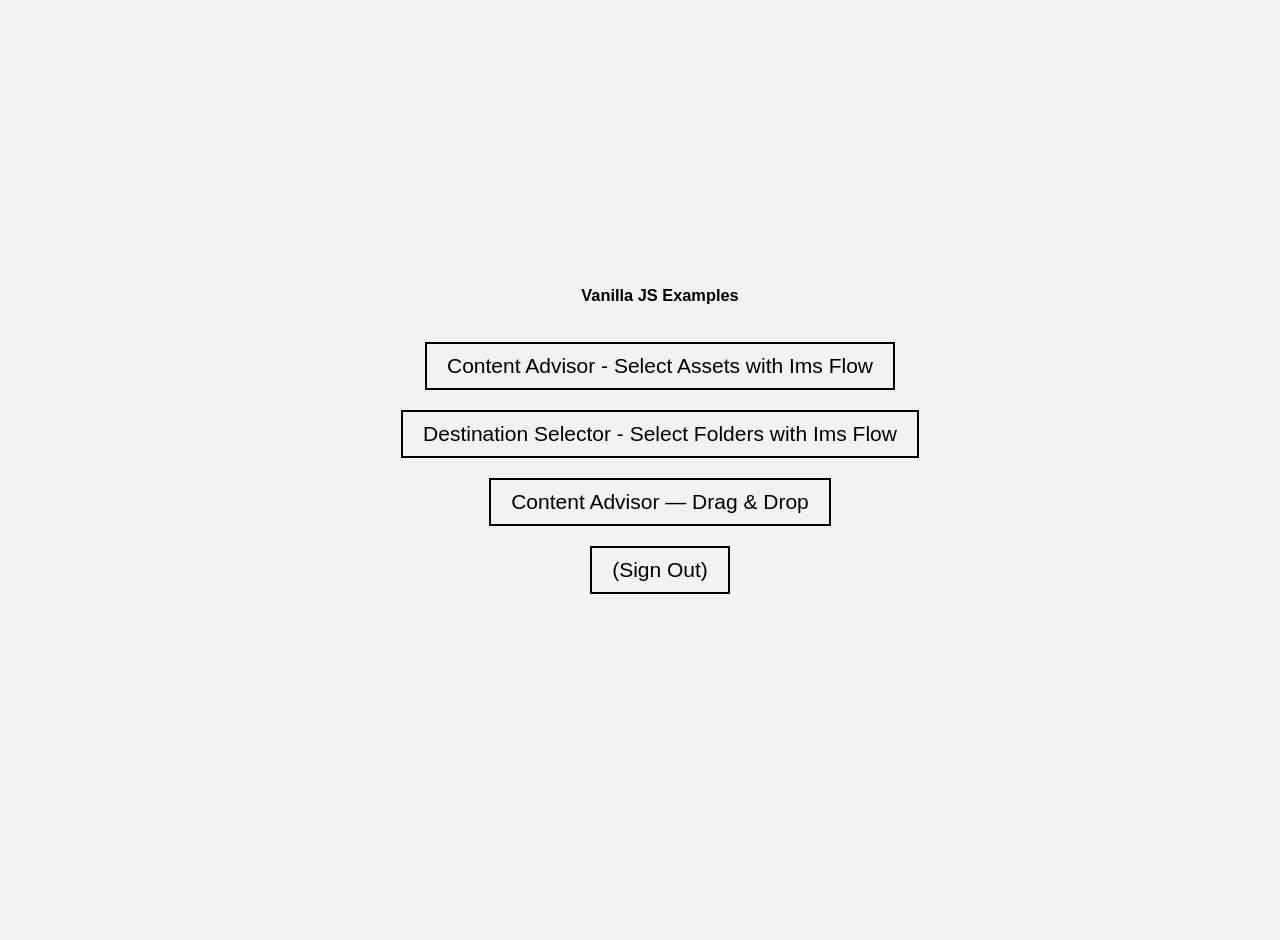
<file: index.html>
<!DOCTYPE html>
<html>

<head>
    <meta http-equiv="X-UA-Compatible" content="IE=edge">
    <meta charset="utf-8">
    <title>Content Advisor</title>
    <link rel="stylesheet" href="index.css">
    <script
        src="https://experience.adobe.com/solutions/CQ-assets-selectors/static-assets/resources/assets-selectors.js"></script>

    <script>
        let imsInstance = null;

        // Must match the origin registered with the IMS client (IMSS allowlist).
        // The allow-list entry is an anchored regex matched against the full Referer
        // (which includes the path), so it must permit anything after the origin.
        // See: https://asset-selector-demo.vercel.app  (regex: https://asset-selector-demo\.vercel\.app(/.*)?)
        const APP_ORIGIN = "https://asset-selector-demo.vercel.app";

        // In order to obtain an imsClientId you will need to raise a support ticket with Adobe.
        // Client Id's created via Adobe Developer Console will not work for Content Advisor.
        const imsProps = {
            imsClientId: "aemcs-techaspectamericasbx-assetselector",
            imsScope: "AdobeID,openid,additional_info.projectedProductContext,read_organizations",
            redirectUrl: window.location.href,
            modalMode: true,
            adobeImsOptions: {
                modalSettings: {
                    allowOrigin: window.location.href,
                },
                useLocalStorage: true,
            },
            // Optional parameters:
            // modalMode: false, // set to false to open in a full page reload flow
            // onImsServiceInitialized: (service) => {
            //     console.log("onImsServiceInitialized", service);
            // },
            // onAccessTokenReceived: (token) => {
            //     console.log("onAccessTokenReceived", token);
            // },
            // onAccessTokenExpired: () => {
            //     console.log("onAccessTokenError");
            //     // re-trigger sign-in flow
            // },
            // onErrorReceived: (type, msg) => {
            //     console.log("onErrorReceived", type, msg);
            // },
        };

        // Must be called on page load before rendering ContentAdvisor.
        // If your redirectUrl differs from the imsClientId registration, also call this on the redirect page.
        function registerImsAuthService() {
            const registeredTokenService = PureJSSelectors.registerContentAdvisorAuthService(imsProps);
            // registeredTokenService exposes: getAccessToken(), signIn(), signOut(), refreshToken()
            imsInstance = registeredTokenService;
        };

        // Must be register token service before the selectors are rendered.
        registerImsAuthService();

        function onClose() {
            document.getElementById('content-advisor-dialog').close();
        }

        function destinationSelectorOnClose() {
            document.getElementById('destination-selector-dialog').close();
        }

        function handleSelection(selection) {
            console.log('Selected asset:', selection);
            onClose();
        }

        function handleOnConfirm(selection) {
            console.log('Selected path:', selection);
            destinationSelectorOnClose();
        }

        async function renderContentAdvisorWithImsFlow() {
            const container = document.getElementById('content-advisor');
            PureJSSelectors.renderContentAdvisorWithAuthFlow(container, {
                onClose: onClose,
                handleSelection: handleSelection,
                imsOrg: "856F5BDE58C158A50A495D50@AdobeOrg",
                aemTierType: ['delivery', 'author'],
                colorScheme: window.matchMedia('(prefers-color-scheme: dark)').matches ? 'dark' : 'light',
            }, () => {
                document.getElementById('content-advisor-dialog').showModal();
            });
        }

        async function renderDestinationSelectorWithImsFlow() {
            const container = document.getElementById('destination-selector');
            PureJSSelectors.renderDestinationSelectorWithAuthFlow(container, {
                onClose: destinationSelectorOnClose,
                onConfirm: handleOnConfirm,
                colorScheme: window.matchMedia('(prefers-color-scheme: dark)').matches ? 'dark' : 'light',
            }, () => {
                document.getElementById('destination-selector-dialog').showModal();
            });
        }

        async function logoutImsFlow() {
            await imsInstance.signOut();
        }

    </script>
</head>

<body class="content-advisors">
    <div>
        <h3>Vanilla JS Examples</h3>
    </div>
    <div>
        <button onclick="renderContentAdvisorWithImsFlow()">Content Advisor - Select Assets with Ims Flow</button>
    </div>
    <div>
        <button onclick="renderDestinationSelectorWithImsFlow()">Destination Selector - Select Folders with Ims
            Flow</button>
    </div>
    <div>
        <button onclick="location.href='dnd.html'">Content Advisor — Drag &amp; Drop</button>
    </div>
    <div>
        <button onclick="logoutImsFlow()">(Sign Out)</button>
    </div>
    <div>
        <dialog id="content-advisor-dialog">
            <div id="content-advisor" style="height: 100%; width: 100%;"></div>
        </dialog>
    </div>
    <div>
        <dialog id="destination-selector-dialog">
            <div id="destination-selector" style="height: 100%; width: 100%;"></div>
        </dialog>
    </div>
</body>

</html>
</file>
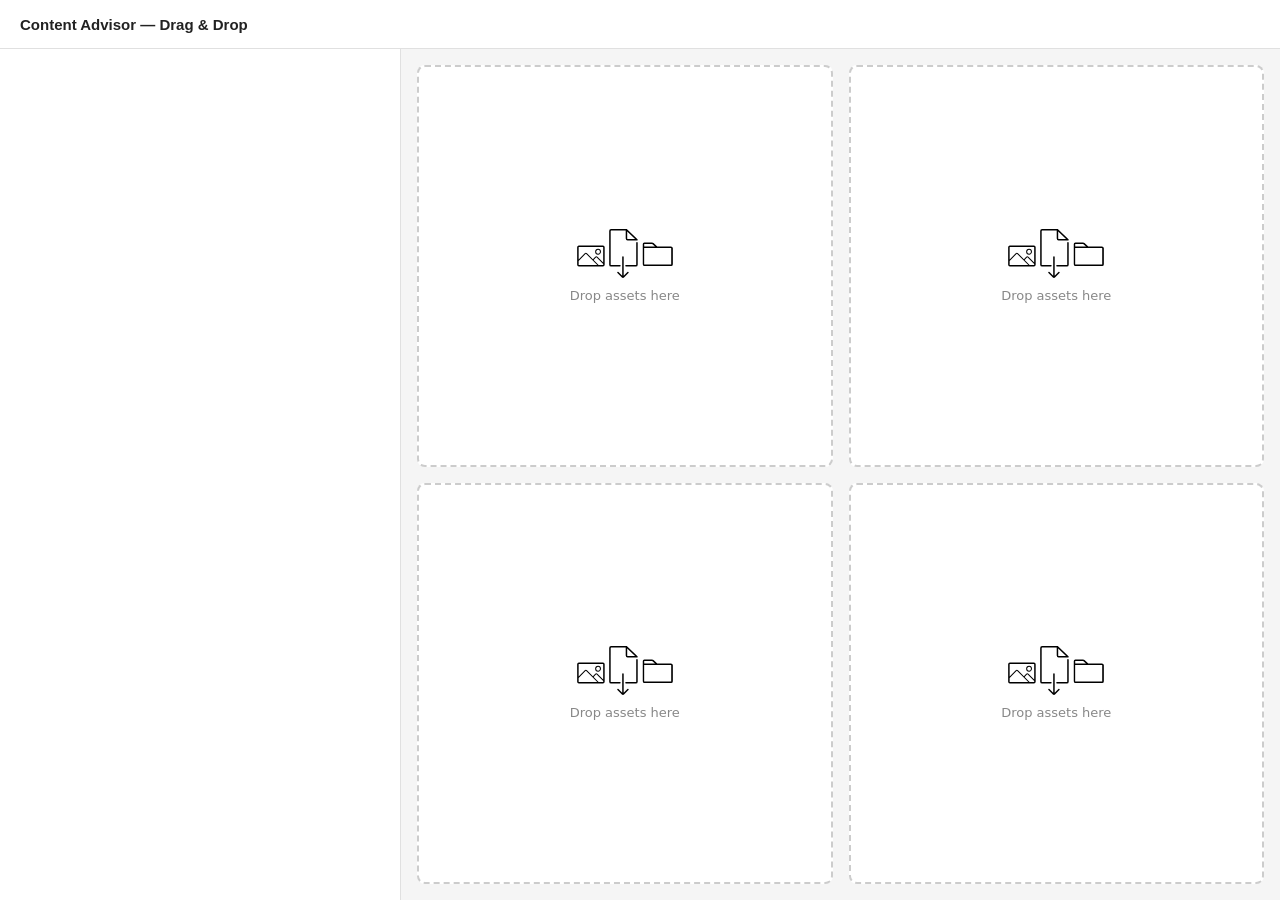
<file: dnd.html>
<!--
Copyright 2023 Adobe. All rights reserved.
This file is licensed to you under the Apache License, Version 2.0 (the "License");
you may not use this file except in compliance with the License. You may obtain a copy
of the License at http://www.apache.org/licenses/LICENSE-2.0

Unless required by applicable law or agreed to in writing, software distributed under
the License is distributed on an "AS IS" BASIS, WITHOUT WARRANTIES OR REPRESENTATIONS
OF ANY KIND, either express or implied. See the License for the specific language
governing permissions and limitations under the License.
-->

<!DOCTYPE html>
<html lang="en">
<head>
  <meta charset="utf-8">
  <meta name="viewport" content="width=device-width, initial-scale=1.0">
  <title>Content Advisor — Drag and Drop</title>
  <link rel="stylesheet" href="index.css">
  <script src="https://experience.adobe.com/solutions/CQ-assets-selectors/static-assets/resources/assets-selectors.js"></script>
  <script>
    // Must match the origin registered with the IMS client (IMSS allowlist).
    // The allow-list entry is an anchored regex matched against the full Referer
    // (which includes the path), so it must permit anything after the origin.
    // See: https://asset-selector-demo.vercel.app  (regex: https://asset-selector-demo\.vercel\.app(/.*)?)
    const APP_ORIGIN = "https://asset-selector-demo.vercel.app";

    // In order to obtain an imsClientId you will need to raise a support ticket with Adobe.
    // Client Id's created via Adobe Developer Console will not work for Content Advisor.
    const imsInstance = PureJSSelectors.registerContentAdvisorAuthService({
      imsClientId: "aemcs-techaspectamericasbx-assetselector",
      imsScope: "AdobeID,openid,additional_info.projectedProductContext,read_organizations",
      redirectUrl: window.location.href,
      modalMode: true,
      adobeImsOptions: {
        modalSettings: {
          allowOrigin: window.location.href,
        },
        useLocalStorage: true,
      },
    });

    document.addEventListener('DOMContentLoaded', function () {
      PureJSSelectors.renderContentAdvisorWithAuthFlow(
        document.getElementById('content-advisor'),
        {
          aemTierType: ['delivery', 'author'],
          rail: true,
          acvConfig: {
            dragOptions: {
              allowList: { '*': true },
              iframe: true,
            },
          },
          selectionType: 'multiple',
          colorScheme: window.matchMedia('(prefers-color-scheme: dark)').matches ? 'dark' : 'light',
        }
      );
    });

    function drop(e, zone) {
      const data = JSON.parse(e.dataTransfer.getData('collectionviewdata'));
      zone.querySelector('.drop-list').innerHTML =
        data.map(item => `<li>${item.name}</li>`).join('');
      zone.classList.remove('drag-over');
      e.preventDefault();
    }

    function dragOver(e, zone) {
      zone.classList.add('drag-over');
      e.preventDefault();
    }

    function dragLeave(e, zone) {
      zone.classList.remove('drag-over');
    }
  </script>
</head>
<body class="dnd-page">

  <!-- SVG symbol defined once, reused in each drop zone -->
  <svg xmlns="http://www.w3.org/2000/svg" aria-hidden="true" style="display:none">
    <symbol id="icon-dnd" viewBox="0 0 191.2 97.9">
      <path d="M51.5 33h-48A3.543 3.543 0 000 36.5v35A3.543 3.543 0 003.5 75h48a3.543 3.543 0 003.5-3.5v-35a3.543 3.543 0 00-3.5-3.5zm-48 3h48a.472.472 0 01.5.5v30.6L40.5 55.4a2.94 2.94 0 00-2.2-.9 3.1 3.1 0 00-2.2.9l-4.7 5-11.8-12a2.94 2.94 0 00-2.2-.9 3.1 3.1 0 00-2.2.9L3 60.8V36.5a.472.472 0 01.5-.5zM3 71.5v-7.8l13.7-13.8a1.08 1.08 0 01.7-.3.908.908 0 01.7.3L40.2 72H3.5a.472.472 0 01-.5-.5zm48.5.5h-8.6c0-.1-.1-.1-.1-.2l-9.9-10 4.7-5a.908.908 0 01.7-.3.779.779 0 01.7.3L52 70v1.5a.472.472 0 01-.5.5z" stroke="none"/>
      <path d="M41.8 51.3a5.664 5.664 0 004.1-1.7 5.835 5.835 0 001.7-4.1 5.957 5.957 0 00-5.8-5.9 5.85 5.85 0 000 11.7zm-2.7-8.5a3.864 3.864 0 012.7-1.1 3.8 3.8 0 013.8 3.8 3.756 3.756 0 01-3.8 3.8 3.8 3.8 0 01-3.8-3.8 3.864 3.864 0 011.1-2.7zM187.3 35h-27.2l-7.5-6.8a4.713 4.713 0 00-3-1.2h-15.3a3.159 3.159 0 00-3.2 3.2v40.1a3.691 3.691 0 003.7 3.7h52.7a3.691 3.691 0 003.7-3.7V38.7a3.933 3.933 0 00-3.9-3.7zm-53.1-5h15.3a1.284 1.284 0 011 .4l5.1 4.6H134v-4.8a.215.215 0 01.2-.2zM188 70.3a.684.684 0 01-.7.7h-52.7a.684.684 0 01-.7-.7V38h53.3a.684.684 0 01.7.7v31.6zM100.4 86L93 93.4V55.7a1.5 1.5 0 00-3 0v37.7L82.6 86a1.449 1.449 0 00-2.1 0 1.541 1.541 0 000 2.1l8.9 8.9a2.878 2.878 0 002.1.9 2.723 2.723 0 002.1-.9l8.9-8.9a1.485 1.485 0 00-2.1-2.1z" stroke="none"/>
      <path d="M119.5 26a1.538 1.538 0 00-1.5 1.5v43.7a.86.86 0 01-.8.8H97.5a1.5 1.5 0 000 3h19.7a3.8 3.8 0 003.8-3.8V27.5a1.538 1.538 0 00-1.5-1.5zM121 21.4a.749.749 0 00-.1-.5c-.1-.2-.2-.3-.3-.5l-21-20a2.186 2.186 0 00-.5-.3 1.486 1.486 0 00-.6-.1H67.8A3.8 3.8 0 0064 3.8v67.4a3.8 3.8 0 003.8 3.8h17.7a1.5 1.5 0 000-3H67.8a.86.86 0 01-.8-.8V3.8a.86.86 0 01.8-.8H97v16.2a3.8 3.8 0 003.8 3.8h19c.1 0 .2 0 .2-.1h.1c.1 0 .2-.1.3-.1l.1-.1c.1 0 .1-.1.2-.1a2.186 2.186 0 00.3-.5v-.7zm-21-2.2V5l15.7 15h-15a.858.858 0 01-.7-.8z" stroke="none"/>
    </symbol>
  </svg>

  <header class="dnd-header">
    <h1>Content Advisor — Drag &amp; Drop</h1>
  </header>

  <div class="dnd-layout">
    <aside class="selector-rail">
      <div id="content-advisor" style="height:100%;width:100%"></div>
    </aside>

    <main class="drop-grid">
      <div class="drop-zone" ondrop="drop(event, this)" ondragover="dragOver(event, this)" ondragleave="dragLeave(event, this)">
        <svg class="drop-icon" focusable="false" aria-hidden="true"><use href="#icon-dnd"/></svg>
        <p class="drop-label">Drop assets here</p>
        <ul class="drop-list"></ul>
      </div>
      <div class="drop-zone" ondrop="drop(event, this)" ondragover="dragOver(event, this)" ondragleave="dragLeave(event, this)">
        <svg class="drop-icon" focusable="false" aria-hidden="true"><use href="#icon-dnd"/></svg>
        <p class="drop-label">Drop assets here</p>
        <ul class="drop-list"></ul>
      </div>
      <div class="drop-zone" ondrop="drop(event, this)" ondragover="dragOver(event, this)" ondragleave="dragLeave(event, this)">
        <svg class="drop-icon" focusable="false" aria-hidden="true"><use href="#icon-dnd"/></svg>
        <p class="drop-label">Drop assets here</p>
        <ul class="drop-list"></ul>
      </div>
      <div class="drop-zone" ondrop="drop(event, this)" ondragover="dragOver(event, this)" ondragleave="dragLeave(event, this)">
        <svg class="drop-icon" focusable="false" aria-hidden="true"><use href="#icon-dnd"/></svg>
        <p class="drop-label">Drop assets here</p>
        <ul class="drop-list"></ul>
      </div>
    </main>
  </div>

</body>
</html>
</file>
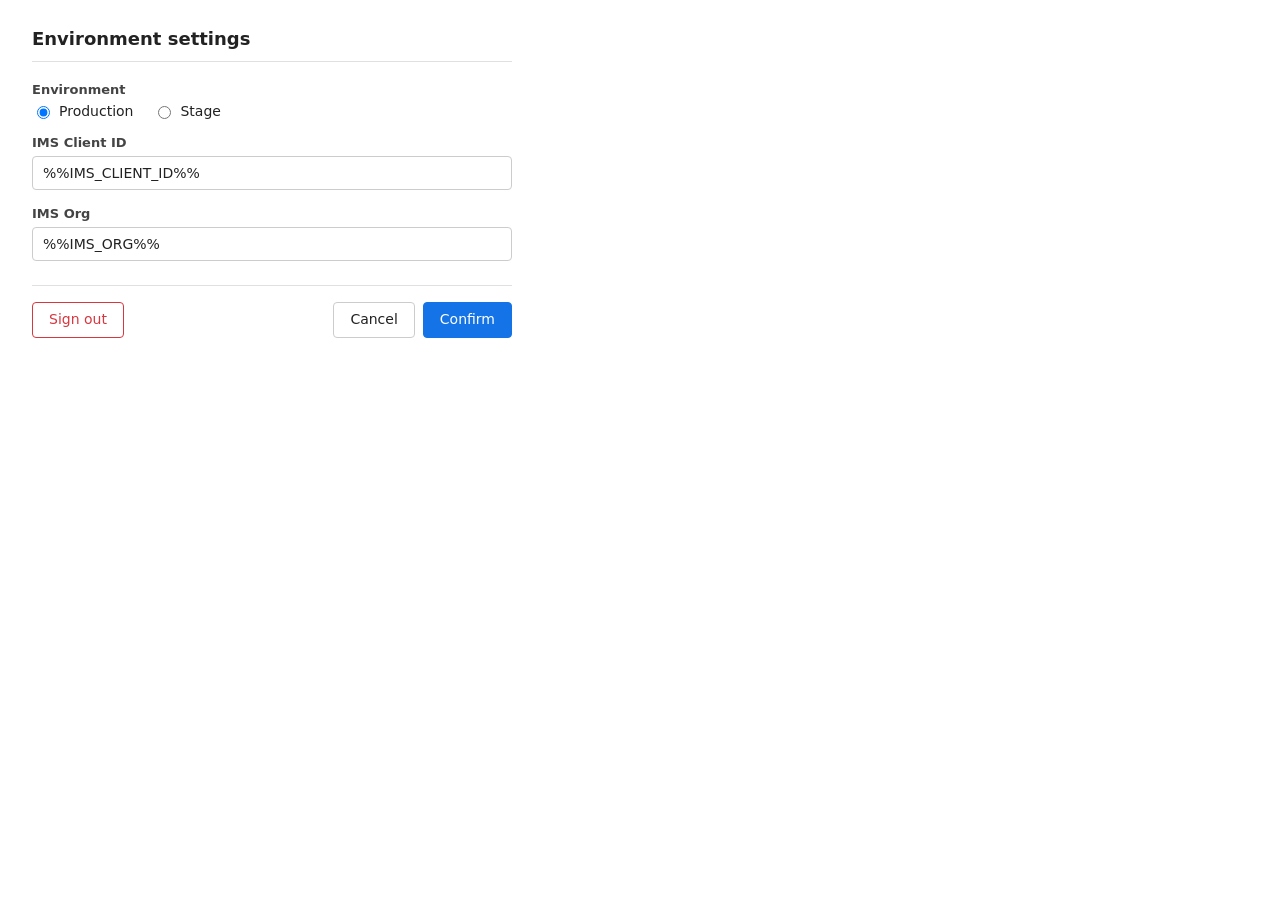
<file: environment.html>
<!DOCTYPE html>
<html lang="en">
<head>
  <meta charset="utf-8">
  <title>Environment Settings</title>
  <link rel="stylesheet" href="environment.css">
  <script src="environment.js" defer></script>
</head>
<body>
  <div class="dialog">
    <h2>Environment settings</h2>
    <hr>

    <div class="field-group">
      <span class="field-label">Environment</span>
      <div id="environment-radio-group" role="radiogroup" class="radio-group">
        <label>
          <input type="radio" name="env" id="environment-radio-group-prod" value="prod" checked>
          Production
        </label>
        <label>
          <input type="radio" name="env" id="environment-radio-group-stage" value="stage">
          Stage
        </label>
      </div>
    </div>

    <div class="field-group">
      <label class="field-label" for="environment-properties-input-ims-client-id">IMS Client ID</label>
      <input type="text" id="environment-properties-input-ims-client-id" class="text-input"
        value="%%IMS_CLIENT_ID%%">
    </div>

    <div class="field-group">
      <label class="field-label" for="environment-properties-input-ims-org-id">IMS Org</label>
      <input type="text" id="environment-properties-input-ims-org-id" class="text-input"
        value="%%IMS_ORG%%">
    </div>

    <div class="actions">
      <button id="environment-properties-button-signOut" class="btn btn-danger">Sign out</button>
      <div class="actions-right">
        <button id="environment-properties-button-cancel" class="btn btn-secondary">Cancel</button>
        <button id="environment-properties-button-confirm" class="btn btn-primary">Confirm</button>
      </div>
    </div>
  </div>
</body>
</html>
</file>
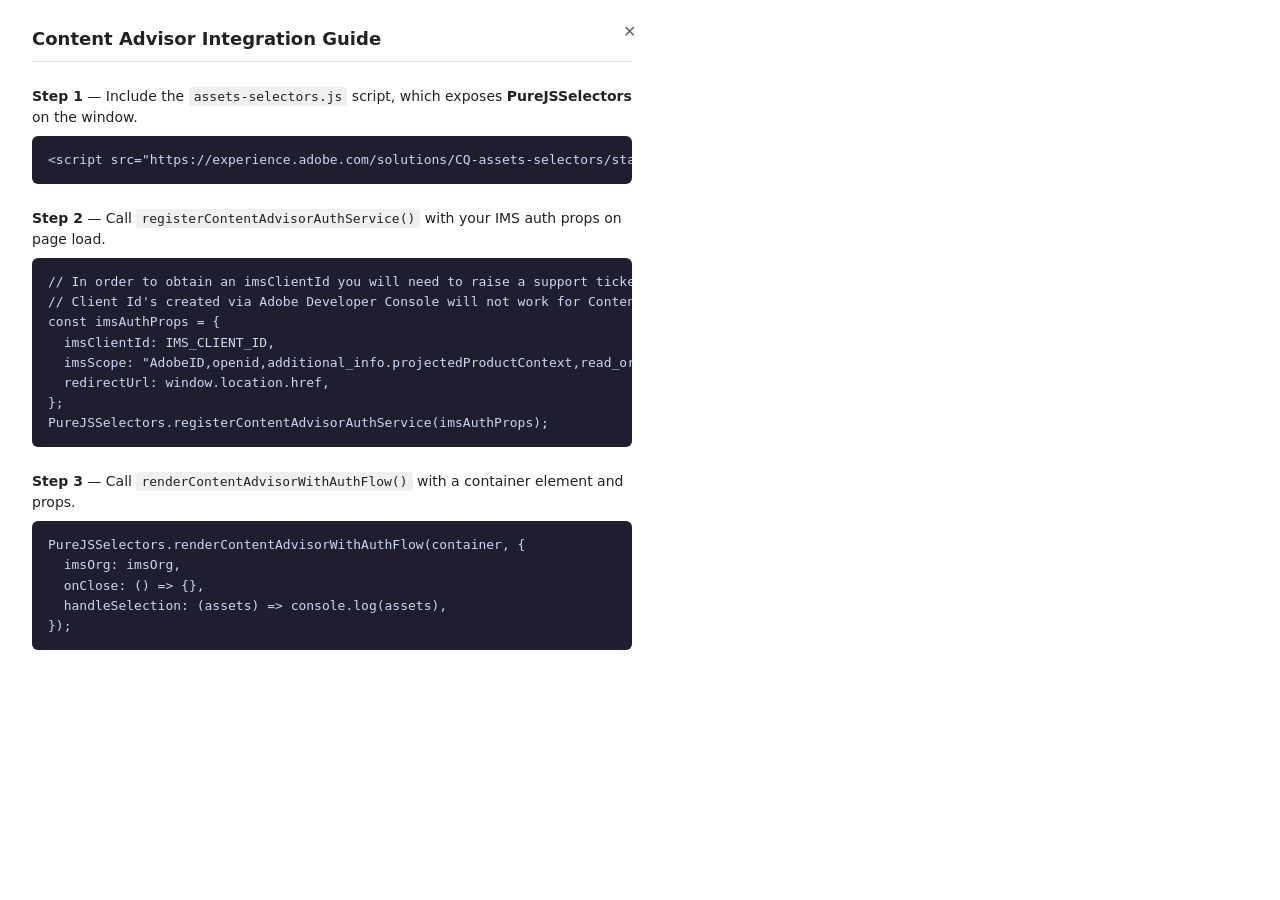
<file: guide.html>
<!DOCTYPE html>
<html lang="en">
<head>
  <meta charset="utf-8">
  <title>Content Advisor Integration Guide</title>
  <link rel="stylesheet" href="guide.css">
  <script src="guide.js" defer></script>
</head>
<body>
  <div class="dialog">
    <h2>Content Advisor Integration Guide</h2>
    <hr>
    <div class="steps">

      <div class="step">
        <p><strong>Step 1</strong> — Include the <code>assets-selectors.js</code> script, which exposes <strong>PureJSSelectors</strong> on the window.</p>
        <pre><code>&lt;script src="https://experience.adobe.com/solutions/CQ-assets-selectors/static-assets/resources/assets-selectors.js"&gt;&lt;/script&gt;</code></pre>
      </div>

      <div class="step">
        <p><strong>Step 2</strong> — Call <code>registerContentAdvisorAuthService()</code> with your IMS auth props on page load.</p>
        <pre><code>// In order to obtain an imsClientId you will need to raise a support ticket with Adobe.
// Client Id's created via Adobe Developer Console will not work for Content Advisor.
const imsAuthProps = {
  imsClientId: IMS_CLIENT_ID,
  imsScope: "AdobeID,openid,additional_info.projectedProductContext,read_organizations",
  redirectUrl: window.location.href,
};
PureJSSelectors.registerContentAdvisorAuthService(imsAuthProps);</code></pre>
      </div>

      <div class="step">
        <p><strong>Step 3</strong> — Call <code>renderContentAdvisorWithAuthFlow()</code> with a container element and props.</p>
        <pre><code>PureJSSelectors.renderContentAdvisorWithAuthFlow(container, {
  imsOrg: imsOrg,
  onClose: () => {},
  handleSelection: (assets) => console.log(assets),
});</code></pre>
      </div>

    </div>
    <button id="integration-guide-dialog-close-button" class="close-btn" aria-label="Close">&#x2715;</button>
  </div>
</body>
</html>
</file>
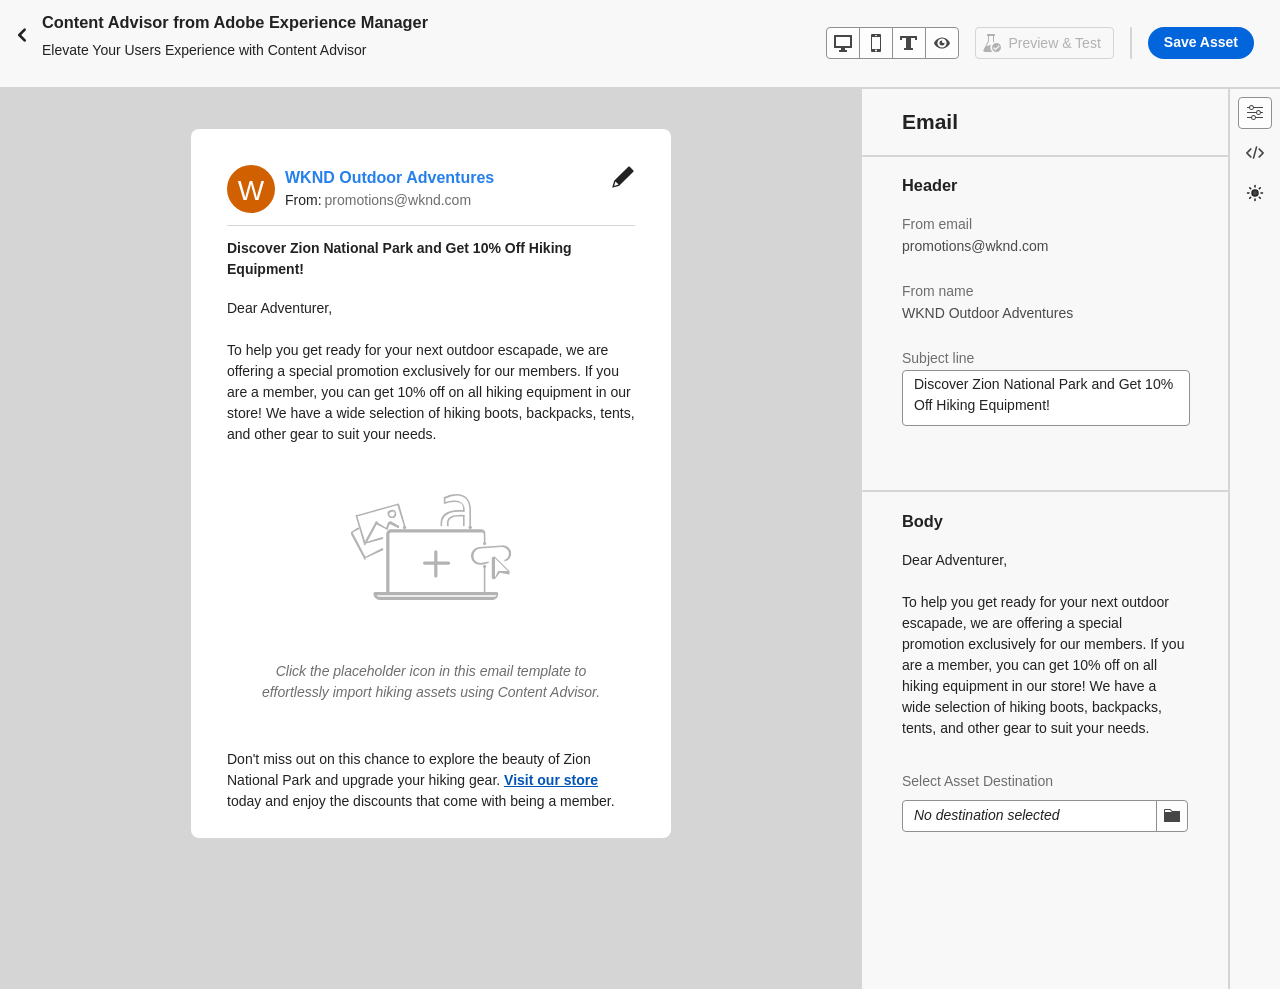
<file: integration.html>
<html lang="en"><head>
    <meta charset="utf-8">
    <meta name="viewport" content="width=device-width, initial-scale=1.0">
    <meta name="color-scheme" content="light dark">
    <title>Content Advisor — Integration Example</title>
    <link rel="stylesheet" href="./integration.css">
    <script src="https://experience.adobe.com/solutions/CQ-assets-selectors/static-assets/resources/assets-selectors.js"></script>
    <script src="./integration.js"></script>
</head>

<body data-new-gr-c-s-check-loaded="14.1112.0" data-gr-ext-installed="">
    <div class="spectrum_b37d53 spectrum_2a241c spectrum--light_a40724 spectrum--medium_4b172c spectrum_9e130c spectrum--medium_9e130c spectrum--large_9e130c spectrum--darkest_9e130c spectrum--dark_9e130c spectrum--light_9e130c spectrum--lightest_9e130c" lang="en-US" dir="ltr" style="isolation:isolate">
        <div class="content-padding">
            <div class="flex_e15493" style="flex-direction:column">
                <div style="padding:var(--spectrum-global-dimension-size-125,var(--spectrum-alias-size-125));border-bottom-color:var(--spectrum-alias-border-color-gray-300,var(--spectrum-legacy-color-gray-300,var(--spectrum-global-color-gray-300,var(--spectrum-semantic-gray-300-color-border))));border-bottom-width:var(--spectrum-alias-border-size-thick);border-bottom-style:solid;box-sizing:border-box">
                    <div class="flex_e15493" style="justify-content:space-between;align-items:center;flex-direction:row">
                        <div class="flex_e15493" style="margin-bottom:var(--spectrum-global-dimension-size-200,var(--spectrum-alias-size-200));flex-direction:row;align-items:center">
                            <svg viewBox="0 0 36 36" class="spectrum-Icon_368b34 spectrum-Icon--sizeM_368b34" focusable="false" aria-hidden="true" role="img">
                                <path fill-rule="evenodd" d="M12,18v0a1.988,1.988,0,0,0,.585,1.409l7.983,7.98a2,2,0,1,0,2.871-2.772l-.049-.049L16.819,18l6.572-6.57a2,2,0,0,0-2.773-2.87l-.049.049-7.983,7.98A1.988,1.988,0,0,0,12,18Z" id="S_MillerColumnsChevronPrevious"></path>
                            </svg>
                            <header style="margin-left:var(--spectrum-global-dimension-size-100,var(--spectrum-alias-size-100));margin-right:var(--spectrum-global-dimension-size-100,var(--spectrum-alias-size-100))">
                                <h3 style="margin-top:0px;margin-bottom:5px">Content Advisor from Adobe Experience
                                    Manager</h3><span>Elevate Your Users Experience with Content Advisor</span>
                            </header>
                        </div>
                        <div class="flex_e15493"><span data-focus-scope-start="true" hidden="" class="sf-hidden"></span>
                            <div class="flex-container_7684cb">
                                <div role="toolbar" aria-orientation="horizontal" class="flex-gap_7684cb spectrum-ActionGroup_7684cb spectrum-ActionGroup--compact_7684cb">
                                    <button class="spectrum-ActionButton_e2d99e spectrum-ActionGroup-item_7684cb" type="button" tabindex="0" aria-label="Desktop icon"><svg viewBox="0 0 36 36" class="spectrum-Icon_368b34 spectrum-Icon--sizeS_368b34 spectrum-Icon_e2d99e" focusable="false" aria-hidden="true" role="img">
                                            <path fill-rule="evenodd" d="M35,2H1A1,1,0,0,0,0,3V27a1,1,0,0,0,1,1H14v3a1,1,0,0,1-1,1H11a1,1,0,0,0-1,1v2a1,1,0,0,0,1,1H25a1,1,0,0,0,1-1V33a1,1,0,0,0-1-1H23a1,1,0,0,1-1-1V28H35a1,1,0,0,0,1-1V3A1,1,0,0,0,35,2ZM32,24H4V6H32Z">
                                            </path>
                                        </svg></button><button class="spectrum-ActionButton_e2d99e spectrum-ActionGroup-item_7684cb" type="button" tabindex="0" aria-label="Mobile icon"><svg viewBox="0 0 36 36" class="spectrum-Icon_368b34 spectrum-Icon--sizeS_368b34 spectrum-Icon_e2d99e" focusable="false" aria-hidden="true" role="img">
                                            <path fill-rule="evenodd" d="M26,0H10A2,2,0,0,0,8,2V34a2,2,0,0,0,2,2H26a2,2,0,0,0,2-2V2A2,2,0,0,0,26,0ZM17,2h2a1.041,1.041,0,0,1,1,1,1.04,1.04,0,0,1-1,1H17a1.023,1.023,0,0,1-1-1A1.024,1.024,0,0,1,17,2Zm1,33.1A2.1,2.1,0,1,1,20.1,33,2.1,2.1,0,0,1,18,35.1ZM26,30H10V6H26Z" transform="translate(0 0)"></path>
                                        </svg></button><button class="spectrum-ActionButton_e2d99e spectrum-ActionGroup-item_7684cb" type="button" tabindex="0" aria-label="Text icon"><svg viewBox="0 0 36 36" class="spectrum-Icon_368b34 spectrum-Icon--sizeS_368b34 spectrum-Icon_e2d99e" focusable="false" aria-hidden="true" role="img">
                                            <path fill-rule="evenodd" d="M1,4A1,1,0,0,0,0,5v6a1,1,0,0,0,1,1H3a1,1,0,0,0,1-1V8h8V28H9a1,1,0,0,0-1,1v2a1,1,0,0,0,1,1H25a1,1,0,0,0,1-1V29a1,1,0,0,0-1-1H22V8h8v3a1,1,0,0,0,1,1h2a1,1,0,0,0,1-1V5a1,1,0,0,0-1-1Z">
                                            </path>
                                        </svg></button><button class="spectrum-ActionButton_e2d99e spectrum-ActionGroup-item_7684cb" type="button" tabindex="0" aria-label="Visibility icon"><svg viewBox="0 0 36 36" class="spectrum-Icon_368b34 spectrum-Icon--sizeS_368b34 spectrum-Icon_e2d99e" focusable="false" aria-hidden="true" role="img">
                                            <path fill-rule="evenodd" d="M24.613,8.58A14.972,14.972,0,0,0,18,6.937c-8.664,0-15.75,8.625-15.75,11.423,0,3,7.458,10.7,15.686,10.7,8.3,0,15.814-7.706,15.814-10.7C33.75,16,29.536,11.019,24.613,8.58ZM18,27.225A9.225,9.225,0,1,1,27.225,18,9.225,9.225,0,0,1,18,27.225Z">
                                            </path>
                                            <path fill-rule="evenodd" d="M20.667,18.083A2.667,2.667,0,0,1,18,15.417a2.632,2.632,0,0,1,1.35-2.27A4.939,4.939,0,0,0,18,12.938,5.063,5.063,0,1,0,23.063,18a4.713,4.713,0,0,0-.175-1.2A2.625,2.625,0,0,1,20.667,18.083Z">
                                            </path>
                                        </svg></button>
                                </div>
                            </div><span data-focus-scope-end="true" hidden="" class="sf-hidden"></span><button class="spectrum-ActionButton_e2d99e is-disabled_e2d99e" type="button" disabled="" style="margin-left:var(--spectrum-global-dimension-size-200,var(--spectrum-alias-size-200));margin-right:var(--spectrum-global-dimension-size-200,var(--spectrum-alias-size-200))"><svg viewBox="0 0 36 36" class="spectrum-Icon_368b34 spectrum-Icon--sizeS_368b34 spectrum-Icon_e2d99e" focusable="false" aria-hidden="true" role="img" style="color:var(--spectrum-semantic-positive-color-icon)">
                                    <path fill-rule="evenodd" d="M27,18.1A8.9,8.9,0,1,0,35.9,27,8.9,8.9,0,0,0,27,18.1ZM24.662,32.412l-4.128-4.128a.5.5,0,0,1,0-.707l1.036-1.036a.5.5,0,0,1,.707,0l2.731,2.731,6.106-6.106a.5.5,0,0,1,.707,0l1.043,1.043a.5.5,0,0,1,0,.707l-7.5,7.5A.5.5,0,0,1,24.662,32.412Z">
                                    </path>
                                    <path fill-rule="evenodd" d="M14.7,27a12.229,12.229,0,0,1,1.34-5.563L6.728,24.364,12,14.453V4h8V14.454l.98,1.825a12.231,12.231,0,0,1,1.77-.81L22,14V4h1a1,1,0,0,0,1-1V1a1,1,0,0,0-1-1H9A1,1,0,0,0,8,1V3A1,1,0,0,0,9,4h1V14L.928,31.759A3,3,0,0,0,3.659,36H18.636A12.252,12.252,0,0,1,14.7,27Z">
                                    </path>
                                </svg><span class="spectrum-ActionButton-label_e2d99e">Preview &amp;
                                    Test</span></button>
                            <div class="spectrum-Rule_612bb8 spectrum-Rule--medium_612bb8 spectrum-Rule--vertical_612bb8" role="separator" aria-orientation="vertical"></div><button id="destination-selector-save-button" class="spectrum-Button_e2d99e" type="button" data-variant="accent" data-style="fill" style="margin-left:var(--spectrum-global-dimension-size-200,var(--spectrum-alias-size-200));margin-right:var(--spectrum-global-dimension-size-200,var(--spectrum-alias-size-200))"><span class="spectrum-Button-label_e2d99e">Save Asset</span></button>
                        </div>
                    </div>
                </div>
                <div class="flex_e15493" style="min-height:100vh;flex-direction:row">
                    <div style="flex:1 1 0%;background-color:var(--spectrum-alias-background-color-gray-300,var(--spectrum-legacy-color-gray-300,var(--spectrum-global-color-gray-300,var(--spectrum-semantic-gray-300-color-background))));padding:var(--spectrum-global-dimension-size-500,var(--spectrum-alias-size-500))">
                        <div class="flex_e15493" style="align-items:center;flex-direction:column">
                            <div style="min-height:var(--spectrum-global-dimension-size-3000,var(--spectrum-alias-size-3000));height:100%;width:100%;max-width:var(--spectrum-global-dimension-size-6000,var(--spectrum-alias-size-6000));overflow:auto;background-color:var(--spectrum-alias-background-color-gray-50,var(--spectrum-legacy-color-gray-50,var(--spectrum-global-color-gray-50,var(--spectrum-semantic-gray-50-color-background))));border-radius:var(--spectrum-alias-border-radius-medium)">
                                <div style="padding:var(--spectrum-global-dimension-size-450,var(--spectrum-alias-size-450))">
                                    <div class="flex_e15493" style="align-items:flex-start;justify-content:space-between">
                                        <div class="flex_e15493" style="align-items:center;flex-direction:row">
                                            <div style="border-radius:100%;background-color:var(--spectrum-alias-background-color-notice,var(--spectrum-legacy-color-notice,var(--spectrum-global-color-notice,var(--spectrum-semantic-notice-color-background))));width:var(--spectrum-global-dimension-size-600,var(--spectrum-alias-size-600));height:var(--spectrum-global-dimension-size-600,var(--spectrum-alias-size-600));margin-right:var(--spectrum-global-dimension-size-125,var(--spectrum-alias-size-125))">
                                                <div class="flex_e15493" style="align-items:center;justify-content:center">
                                                    <span style="font-size:28px;color:white;margin-top:5px">W</span></div>
                                            </div>
                                            <header>
                                                <h3 style="color:rgb(38,128,235);font-size:16px;margin:0px">
                                                    WKND Outdoor Adventures</h3><span>From:</span><span style="padding-left:3px;color:rgb(110,110,110)">promotions@wknd.com</span>
                                            </header>
                                        </div><svg viewBox="0 0 36 36" class="spectrum-Icon_368b34 spectrum-Icon--sizeM_368b34" focusable="false" aria-hidden="true" role="img">
                                            <path fill-rule="evenodd" d="M33.567,8.2,27.8,2.432a1.215,1.215,0,0,0-.866-.353H26.9a1.371,1.371,0,0,0-.927.406L5.084,23.372a.99.99,0,0,0-.251.422L2.055,33.1c-.114.377.459.851.783.851a.251.251,0,0,0,.062-.007c.276-.063,7.866-2.344,9.311-2.778a.972.972,0,0,0,.414-.249L33.513,10.028a1.372,1.372,0,0,0,.4-.883A1.221,1.221,0,0,0,33.567,8.2ZM11.4,29.316c-2.161.649-4.862,1.465-6.729,2.022l2.009-6.73Z">
                                            </path>
                                        </svg>
                                    </div>
                                    <hr class="spectrum-Rule_612bb8 spectrum-Rule--small_612bb8 spectrum-Rule--horizontal_612bb8" style="margin-top:var(--spectrum-global-dimension-size-150,var(--spectrum-alias-size-150));margin-bottom:var(--spectrum-global-dimension-size-150,var(--spectrum-alias-size-150))">
                                    <div class="flex_e15493" style="flex-direction:column">
                                        <h4 style="margin-top:0px">Discover Zion National Park and Get 10% Off Hiking Equipment!</h4>
                                        <div style="width:100%;height:100%"><span>Dear Adventurer,<br>
                                            <br>To help you get ready for your next outdoor escapade, we are offering a special promotion exclusively for our members. If you are a member, you can get 10% off on all hiking equipment in our store! We have a wide selection of hiking boots, backpacks, tents, and other gear to suit your needs.</span></div>
                                        <div style="margin-top:var(--spectrum-global-dimension-size-200,var(--spectrum-alias-size-200));justify-content:center;gap:var(--spectrum-global-dimension-size-300,var(--spectrum-alias-size-300));grid-template-columns:repeat(1,1fr);display:grid">
                                            <div id="content-advisor-preview-image" style="margin:var(--spectrum-global-dimension-size-400,var(--spectrum-alias-size-400))">
                                                <div class="flex_e15493" style="align-items:center;flex-direction:column">
                                                    <div class="flex_e15493 spectrum-IllustratedMessage_02bd98">
                                                        <h3 class="spectrum-IllustratedMessage-heading_02bd98">
                                                            <button id="content-advisor-preview-button" class="spectrum-ActionButton_e2d99e spectrum-ActionButton--quiet_e2d99e" type="button" aria-label="Content Advisor Button" style="height:108px;max-height:300px">
                                                                <div>
                                                                    <div style="overflow:hidden"><img src="[data-uri]" alt="demo design placeholder image" class="spectrum-Image-img_fdc794"></div>
                                                                </div>
                                                            </button>
                                                        </h3>
                                                        <section class="spectrum-IllustratedMessage-description_02bd98" style="text-align:center;color:rgb(110,110,110);display:block;margin-top:60px">
                                                            Click the placeholder icon in this email template to effortlessly import hiking assets using Content Advisor.</section>
                                                    </div>
                                                </div>
                                            </div>
                                            <div>
                                                <div class="flex_e15493" style="align-items:center;flex-direction:column">
                                                    <div style="width:100%;height:100%;margin:-10px"><span>Don't miss out on this chance to explore the beauty of Zion National Park and upgrade your hiking gear. <a href="https://git.corp.adobe.com/CQ/assets-selectors/tree/main/packages/%40assets/selectors/examples" target="_blank" class="spectrum-Link_5a03c7 spectrum-Link--primary" style="margin-top:10px"><strong><u>Visit our store</u></strong></a> today and enjoy the discounts that come with being a member.
                                                    </span>
                                                    </div>
                                                </div>
                                            </div>
                                        </div>
                                    </div>
                                </div>
                            </div>
                        </div>
                    </div>
                    <div style="width: var(--spectrum-global-dimension-size-4600, var(--spectrum-alias-size-4600)); border-right-width: var(--spectrum-alias-border-size-thick); border-right-color: var(--spectrum-alias-border-color-gray-300, var(--spectrum-legacy-color-gray-300, var(--spectrum-global-color-gray-300, var(--spectrum-semantic-gray-300-color-border)))); padding-bottom: var(--spectrum-global-dimension-size-500, var(--spectrum-alias-size-500)); background-color: var(--spectrum-alias-background-color-gray-100, var(--spectrum-legacy-color-gray-100, var(--spectrum-global-color-gray-100, var(--spectrum-semantic-gray-100-color-background)))); border-right-style: solid; box-sizing: border-box;"><div style="padding-left: var(--spectrum-global-dimension-size-500, var(--spectrum-alias-size-500)); padding-right: var(--spectrum-global-dimension-size-500, var(--spectrum-alias-size-500));"><h2>Email</h2></div><hr class="spectrum-Rule_612bb8 spectrum-Rule--medium_612bb8 spectrum-Rule--horizontal_612bb8"><div style="width: var(--spectrum-global-dimension-size-4600, var(--spectrum-alias-size-4600)); border-right-width: var(--spectrum-alias-border-size-thick); border-right-color: var(--spectrum-alias-border-color-gray-300, var(--spectrum-legacy-color-gray-300, var(--spectrum-global-color-gray-300, var(--spectrum-semantic-gray-300-color-border)))); padding-bottom: var(--spectrum-global-dimension-size-300, var(--spectrum-alias-size-300)); border-right-style: solid; box-sizing: border-box;"><h3 style="margin-left: var(--spectrum-global-dimension-size-500, var(--spectrum-alias-size-500)); margin-right: var(--spectrum-global-dimension-size-500, var(--spectrum-alias-size-500));">Header</h3><div style="padding-left: var(--spectrum-global-dimension-size-500, var(--spectrum-alias-size-500)); padding-right: var(--spectrum-global-dimension-size-500, var(--spectrum-alias-size-500));"><span style="color: rgb(110, 110, 110); display: block; margin-bottom: var(--spectrum-global-dimension-size-10, var(--spectrum-alias-size-10));">From email</span><span style="color: rgb(75, 75, 75);">promotions@wknd.com</span></div><div style="padding-left: var(--spectrum-global-dimension-size-500, var(--spectrum-alias-size-500)); padding-right: var(--spectrum-global-dimension-size-500, var(--spectrum-alias-size-500)); padding-top: var(--spectrum-global-dimension-size-300, var(--spectrum-alias-size-300));"><span style="color: rgb(110, 110, 110); display: block; margin-bottom: var(--spectrum-global-dimension-size-10, var(--spectrum-alias-size-10));">From name</span><span style="color: rgb(75, 75, 75);">WKND Outdoor Adventures</span></div><div style="padding-left: var(--spectrum-global-dimension-size-500, var(--spectrum-alias-size-500)); padding-right: var(--spectrum-global-dimension-size-500, var(--spectrum-alias-size-500)); padding-top: var(--spectrum-global-dimension-size-300, var(--spectrum-alias-size-300));"><span style="color: rgb(110, 110, 110); display: block; margin-bottom: var(--spectrum-global-dimension-size-10, var(--spectrum-alias-size-10));">Subject line</span><div class="spectrum-Field_d2db1f spectrum-Field--positionTop_d2db1f spectrum-Textfield-wrapper_73bc77" style="color: rgb(75, 75, 75); min-height: var(--spectrum-global-dimension-size-1200, var(--spectrum-alias-size-1200)); width: var(--spectrum-global-dimension-size-3600, var(--spectrum-alias-size-3600));"><div class="spectrum-Textfield_73bc77 spectrum-Textfield--multiline_73bc77 spectrum-Field-field_d2db1f"><textarea id="react-aria7939839991-5" rows="1" class="spectrum-Textfield-input_73bc77" style="height: 56px;">Discover Zion National Park and Get 10% Off Hiking Equipment!</textarea></div></div></div></div><hr class="spectrum-Rule_612bb8 spectrum-Rule--medium_612bb8 spectrum-Rule--horizontal_612bb8"><div class="flex_e15493" style="flex-direction: column; justify-content: space-between;"><div><h3 style="margin-left: var(--spectrum-global-dimension-size-500, var(--spectrum-alias-size-500)); margin-right: var(--spectrum-global-dimension-size-500, var(--spectrum-alias-size-500));">Body</h3>
                        <div style="padding-left: var(--spectrum-global-dimension-size-500, var(--spectrum-alias-size-500)); padding-right: var(--spectrum-global-dimension-size-500, var(--spectrum-alias-size-500));"><span>Dear Adventurer, <br> <br></span><section>To help you get ready for your next outdoor escapade, we are offering a special promotion exclusively for our members. If you are a member, you can get 10% off on all hiking equipment in our store! We have a wide selection of hiking boots, backpacks, tents, and other gear to suit your needs.</section><div style="margin-top: var(--spectrum-global-dimension-size-100, var(--spectrum-alias-size-100)); margin-bottom: var(--spectrum-global-dimension-size-100, var(--spectrum-alias-size-100));"><div id="content-advisor-selected-item-well" class="spectrum-Well_d48698" style="overflow: scroll; max-height: 250px;display: none;"><pre id="content-advisor-selected-item-pre" style="white-space: pre-wrap; margin: -5px 0px;"></pre></div></div></div>
                    </div>
                        <div style="padding-left: var(--spectrum-global-dimension-size-500, var(--spectrum-alias-size-500)); padding-right: var(--spectrum-global-dimension-size-500, var(--spectrum-alias-size-500)); padding-top: var(--spectrum-global-dimension-size-300, var(--spectrum-alias-size-300));">
                            <span style="color: rgb(110, 110, 110); display: block; margin-bottom: var(--spectrum-global-dimension-size-100, var(--spectrum-alias-size-100));">Select Asset Destination</span><div class="flex_e15493"><div class="spectrum-Field_d2db1f spectrum-Field--positionTop_d2db1f spectrum-Textfield-wrapper_73bc77" style="width: 100%;"><div class="spectrum-Textfield_73bc77 spectrum-Field-field_d2db1f"><input id="destination-selector-selected-item-input" type="text" readonly="" placeholder="No destination selected" id="react-aria7939839991-10" class="spectrum-Textfield-input_73bc77" value=""></div></div><button id="destination-selector-open-button" class="spectrum-ActionButton_e2d99e" type="button" style="border-top-left-radius: 0px; border-bottom-left-radius: 0px; margin-left: -5px;"><svg viewBox="0 0 36 36" class="spectrum-Icon_368b34 spectrum-Icon--sizeS_368b34 spectrum-Icon_e2d99e" focusable="false" aria-hidden="true" role="img"><path fill-rule="evenodd" d="M33,8h0l-14.332.008-3.3-3.4A2,2,0,0,0,13.929,4H4A2,2,0,0,0,2,6V29a1,1,0,0,0,1,1H33a1,1,0,0,0,1-1V9A1,1,0,0,0,33,8ZM4,6h9.929l3.887,4H4Z"></path></svg></button></div></div></div></div>
                    <div style="padding:var(--spectrum-global-dimension-size-100,var(--spectrum-alias-size-100))">
                        <div class="flex_e15493" style="flex-direction:column"><button id="environment-properties-button" class="spectrum-ActionButton_e2d99e" type="button" style="margin-bottom:var(--spectrum-global-dimension-size-100,var(--spectrum-alias-size-100))"><svg viewBox="0 0 36 36" class="spectrum-Icon_368b34 spectrum-Icon--sizeS_368b34 spectrum-Icon_e2d99e" focusable="false" aria-hidden="true" role="img">
                                    <path fill-rule="evenodd" d="M33.5,6H15.9A5,5,0,0,0,6.1,6H2.5a.5.5,0,0,0-.5.5v1a.5.5,0,0,0,.5.5H6.1a5,5,0,0,0,9.8,0H33.5a.5.5,0,0,0,.5-.5v-1A.5.5,0,0,0,33.5,6ZM11,10a3,3,0,1,1,3-3A3,3,0,0,1,11,10Z">
                                    </path>
                                    <path fill-rule="evenodd" d="M33.5,26H19.9a5,5,0,0,0-9.8,0H2.5a.5.5,0,0,0-.5.5v1a.5.5,0,0,0,.5.5h7.6a5,5,0,0,0,9.8,0H33.5a.5.5,0,0,0,.5-.5v-1A.5.5,0,0,0,33.5,26ZM15,30a3,3,0,1,1,3-3A3,3,0,0,1,15,30Z">
                                    </path>
                                    <path fill-rule="evenodd" d="M2,16.5v1a.5.5,0,0,0,.5.5H20.1a5,5,0,0,0,9.8,0h3.6a.5.5,0,0,0,.5-.5v-1a.5.5,0,0,0-.5-.5H29.9a5,5,0,0,0-9.8,0H2.5A.5.5,0,0,0,2,16.5ZM22,17a3,3,0,1,1,3,3A3,3,0,0,1,22,17Z">
                                    </path>
                                </svg></button><button id="integration-guide-button" class="spectrum-ActionButton_e2d99e spectrum-ActionButton--quiet_e2d99e" type="button" style="margin-bottom:var(--spectrum-global-dimension-size-100,var(--spectrum-alias-size-100))"><svg viewBox="0 0 36 36" class="spectrum-Icon_368b34 spectrum-Icon--sizeS_368b34 spectrum-Icon_e2d99e" focusable="false" aria-hidden="true" role="img">
                                    <path fill-rule="evenodd" d="M35.493,19.061,27.3,27.381a1,1,0,0,1-1.425,0l-.893-.907a1.006,1.006,0,0,1,0-1.4L31.943,18l-6.959-7.071a1.006,1.006,0,0,1,0-1.4l.893-.907a1,1,0,0,1,1.425,0l8.191,8.32A1.523,1.523,0,0,1,35.493,19.061Z">
                                    </path>
                                    <path fill-rule="evenodd" d="M.507,16.939,8.7,8.619a1,1,0,0,1,1.425,0l.893.907a1.006,1.006,0,0,1,0,1.4L4.057,18l6.959,7.071a1.006,1.006,0,0,1,0,1.4l-.893.907a1,1,0,0,1-1.425,0L.507,19.061A1.523,1.523,0,0,1,.507,16.939Z">
                                    </path>
                                    <path fill-rule="evenodd" d="M15.489,29.687H14.345a1,1,0,0,1-.966-1.259L19.571,5.387a1,1,0,0,1,.966-.741h1.105A1,1,0,0,1,22.608,5.9L16.455,28.946A1,1,0,0,1,15.489,29.687Z">
                                    </path>
                                </svg></button><button id="color-scheme-switch-button" class="spectrum-ActionButton_e2d99e spectrum-ActionButton--quiet_e2d99e" type="button" style="margin-bottom:var(--spectrum-global-dimension-size-100,var(--spectrum-alias-size-100))"><svg viewBox="0 0 36 36" class="spectrum-Icon_368b34 spectrum-Icon--sizeS_368b34 spectrum-Icon_e2d99e" focusable="false" aria-hidden="true" role="img">
                                    <path fill-rule="evenodd" d="M18,2.1A15.9,15.9,0,1,0,33.9,18,15.9,15.9,0,0,0,18,2.1Zm0,29.813A13.913,13.913,0,1,1,31.913,18,13.912,13.912,0,0,1,18,31.913Z">
                                    </path>
                                    <path fill-rule="evenodd" d="M18,6.2V29.8A11.8,11.8,0,0,0,18,6.2Z"></path>
                                </svg></button></div>
                    </div>
                </div>
            </div>
        </div>
    </div>
    <dialog id="integration-properties-guide-dialog"></dialog>
</body></html>
</file>
<file: index.css>
/*
 * Copyright 2023 Adobe. All rights reserved.
 * This file is licensed to you under the Apache License, Version 2.0 (the "License");
 * you may not use this file except in compliance with the License. You may obtain a copy
 * of the License at http://www.apache.org/licenses/LICENSE-2.0
 *
 * Unless required by applicable law or agreed to in writing, software distributed under
 * the License is distributed on an "AS IS" BASIS, WITHOUT WARRANTIES OR REPRESENTATIONS
 * OF ANY KIND, either express or implied. See the License for the specific language
 * governing permissions and limitations under the License.
 */

body {
    font-family: Arial, Helvetica, sans-serif;
    font-size: 16px;
    background-color: #f3f3f3;
}
h3 {
    margin-top: 0;
}
.content-advisors {
    padding: 20px;
}
#content-advisor-dialog {
    border: 0;
    border-radius: 8px;
    padding: 0;
    width: min(90vw, 1200px);
    height: min(88vh, 900px);
    overflow: hidden;
    box-shadow: 0 8px 32px rgba(0, 0, 0, 0.24);
}

#destination-selector-dialog {
    border: 0;
    border-radius: 8px;
    padding: 0;
    width: min(90vw, 640px);
    height: min(88vh, 700px);
    overflow: hidden;
    box-shadow: 0 8px 32px rgba(0, 0, 0, 0.24);
}

#content-advisor-dialog::backdrop,
#destination-selector-dialog::backdrop {
    background-color: rgba(0, 0, 0, 0.5);
}
.content-advisors {
    display: flex;
    flex-direction: column;
    align-items: center;
    justify-content: center;
    height: 100vh;
    width: 100vw;
    background: #f2f2f2;
}
.content-advisors > div {
    margin-bottom: 20px;
}
.content-advisors > div > button {
    padding: 10px 20px;
    font-size: 1.5em;
    background: #f2f2f2;
    border: 2px solid #000;
}
.content-advisors > div > button:hover {
    background: #000;
    color: #fff;
}

html, body {
    height: 100%;
    width: 100%;
    margin: 0;
    padding: 0;
    font-family: Arial, Helvetica, sans-serif;
    font-size: 14px;
}

.content-advisors {
    display: flex;
    flex-direction: column;
    align-items: center;
    justify-content: center;
    height: 100%;
}

/* ── Drag and Drop page layout ───────────────────────────── */

.dnd-page {
    height: 100vh;
    display: flex;
    flex-direction: column;
    overflow: hidden;
    background: #f5f5f5;
}

.dnd-header {
    padding: 0 20px;
    height: 48px;
    flex-shrink: 0;
    display: flex;
    align-items: center;
    background: white;
    border-bottom: 1px solid #e0e0e0;
}

.dnd-header h1 {
    margin: 0;
    font-size: 15px;
    font-weight: 600;
    color: #222;
}

.dnd-layout {
    display: flex;
    flex: 1;
    min-height: 0;
}

.selector-rail {
    width: 400px;
    min-width: 400px;
    border-right: 1px solid #e0e0e0;
    overflow: hidden;
    background: white;
}

/* ── Drop zones ──────────────────────────────────────────── */

.drop-grid {
    flex: 1;
    display: grid;
    grid-template-columns: 1fr 1fr;
    grid-template-rows: 1fr 1fr;
    gap: 16px;
    padding: 16px;
    overflow: hidden;
}

.drop-zone {
    border: 2px dashed #ccc;
    border-radius: 8px;
    background: white;
    display: flex;
    flex-direction: column;
    align-items: center;
    justify-content: center;
    padding: 24px;
    transition: border-color 0.15s ease, background 0.15s ease;
    cursor: default;
    overflow: hidden;
}

.drop-zone.drag-over {
    border-color: #1473e6;
    background: #eaf3ff;
}

.drop-icon {
    width: 96px;
    height: 49px;
    color: #bbb;
    margin-bottom: 10px;
    transition: color 0.15s ease;
}

.drop-zone.drag-over .drop-icon {
    color: #1473e6;
}

.drop-label {
    margin: 0;
    font-size: 13px;
    color: #888;
    font-family: system-ui, Arial, sans-serif;
    transition: color 0.15s ease;
    white-space: nowrap;
    overflow: hidden;
    text-overflow: ellipsis;
}

.drop-zone.drag-over .drop-label {
    color: #1473e6;
}

.drop-list {
    list-style: none;
    padding: 0;
    margin: 10px 0 0;
    width: 100%;
    font-size: 12px;
    font-family: system-ui, Arial, sans-serif;
}

.drop-list:empty {
    display: none;
}

.drop-list li {
    padding: 4px 10px;
    border-radius: 4px;
    background: #eaf3ff;
    color: #1473e6;
    margin-bottom: 4px;
    white-space: nowrap;
    overflow: hidden;
    text-overflow: ellipsis;
}
</file>
<file: environment.css>
/*
 * Copyright 2023 Adobe. All rights reserved.
 * This file is licensed to you under the Apache License, Version 2.0 (the "License");
 * you may not use this file except in compliance with the License. You may obtain a copy
 * of the License at http://www.apache.org/licenses/LICENSE-2.0
 *
 * Unless required by applicable law or agreed to in writing, software distributed under
 * the License is distributed on an "AS IS" BASIS, WITHOUT WARRANTIES OR REPRESENTATIONS
 * OF ANY KIND, either express or implied. See the License for the specific language
 * governing permissions and limitations under the License.
 */

/* Color tokens are driven through variables so a single dark-mode override
   below keeps the dialog readable when the OS prefers a dark color scheme. */
.dialog {
  --env-surface: #fff;
  --env-text: #222;
  --env-text-muted: #444;
  --env-divider: #e0e0e0;
  --env-input-bg: #fff;
  --env-input-border: #ccc;
  --env-accent: #1473e6;
  --env-accent-hover: #0d66d0;
  --env-accent-ring: rgba(20, 115, 230, 0.2);
  --env-secondary-bg: #fff;
  --env-secondary-hover: #f5f5f5;
  --env-danger: #d7373f;
  --env-danger-hover: #fff3f4;
}

/* The theme follows `data-theme` on the <html> element, set by the theme
   controller in integration.js (initialized from the OS preference, with a
   manual toggle override). */
:root[data-theme='dark'] .dialog {
  --env-surface: #252525;
  --env-text: #f0f0f0;
  --env-text-muted: #bcbcbc;
  --env-divider: #4a4a4a;
  --env-input-bg: #1d1d1d;
  --env-input-border: #5c5c5c;
  --env-accent: #378ef0;
  --env-accent-hover: #4ba0f5;
  --env-accent-ring: rgba(55, 142, 240, 0.35);
  --env-secondary-bg: #333;
  --env-secondary-hover: #3f3f3f;
  --env-danger: #ec5b62;
  --env-danger-hover: #3b2122;
}

body {
  margin: 0;
  font-family: system-ui, Arial, sans-serif;
  font-size: 14px;
  color: var(--env-text);
}

.dialog {
  padding: 28px 32px 32px;
  min-width: 380px;
  max-width: 480px;
  background: var(--env-surface);
  color: var(--env-text);
  border-radius: 8px;
}

h2 {
  margin: 0 0 12px;
  font-size: 18px;
}

hr {
  border: none;
  border-top: 1px solid var(--env-divider);
  margin: 0 0 20px;
}

.field-group {
  margin-bottom: 16px;
}

.field-label {
  display: block;
  font-weight: 600;
  margin-bottom: 6px;
  font-size: 13px;
  color: var(--env-text-muted);
}

.radio-group {
  display: flex;
  gap: 20px;
}

.radio-group label {
  display: flex;
  align-items: center;
  gap: 6px;
  cursor: pointer;
}

.text-input {
  width: 100%;
  box-sizing: border-box;
  padding: 8px 10px;
  border: 1px solid var(--env-input-border);
  border-radius: 4px;
  font-size: 14px;
  font-family: inherit;
  background: var(--env-input-bg);
  color: var(--env-text);
}

.text-input:focus {
  outline: none;
  border-color: var(--env-accent);
  box-shadow: 0 0 0 2px var(--env-accent-ring);
}

.actions {
  display: flex;
  justify-content: space-between;
  align-items: center;
  margin-top: 24px;
  padding-top: 16px;
  border-top: 1px solid var(--env-divider);
}

.actions-right {
  display: flex;
  gap: 8px;
}

.btn {
  padding: 7px 16px;
  border-radius: 4px;
  font-size: 14px;
  font-family: inherit;
  cursor: pointer;
  border: 1px solid transparent;
  line-height: 1.4;
}

.btn-primary {
  background: var(--env-accent);
  color: white;
  border-color: var(--env-accent);
}

.btn-primary:hover {
  background: var(--env-accent-hover);
  border-color: var(--env-accent-hover);
}

.btn-secondary {
  background: var(--env-secondary-bg);
  color: var(--env-text);
  border-color: var(--env-input-border);
}

.btn-secondary:hover {
  background: var(--env-secondary-hover);
}

.btn-danger {
  background: var(--env-secondary-bg);
  color: var(--env-danger);
  border-color: var(--env-danger);
}

.btn-danger:hover {
  background: var(--env-danger-hover);
}
</file>
<file: guide.css>
/*
 * Copyright 2023 Adobe. All rights reserved.
 * This file is licensed to you under the Apache License, Version 2.0 (the "License");
 * you may not use this file except in compliance with the License. You may obtain a copy
 * of the License at http://www.apache.org/licenses/LICENSE-2.0
 *
 * Unless required by applicable law or agreed to in writing, software distributed under
 * the License is distributed on an "AS IS" BASIS, WITHOUT WARRANTIES OR REPRESENTATIONS
 * OF ANY KIND, either express or implied. See the License for the specific language
 * governing permissions and limitations under the License.
 */

/* Color tokens are driven through variables so a single dark-mode override
   below keeps the guide readable when the OS prefers a dark color scheme. */
.dialog {
  --guide-surface: #fff;
  --guide-text: #222;
  --guide-text-muted: #666;
  --guide-divider: #e0e0e0;
  --guide-code-bg: #f0f0f0;
  --guide-code-text: #222;
  --guide-hover-bg: #f0f0f0;
}

/* The theme follows `data-theme` on the <html> element, set by the theme
   controller in integration.js (initialized from the OS preference, with a
   manual toggle override). */
:root[data-theme='dark'] .dialog {
  --guide-surface: #252525;
  --guide-text: #f0f0f0;
  --guide-text-muted: #bcbcbc;
  --guide-divider: #4a4a4a;
  --guide-code-bg: #3a3a3a;
  --guide-code-text: #e8e8e8;
  --guide-hover-bg: rgba(255, 255, 255, 0.1);
}

body {
  margin: 0;
  font-family: system-ui, Arial, sans-serif;
  font-size: 14px;
  color: var(--guide-text);
}

.dialog {
  position: relative;
  padding: 28px 32px 32px;
  max-width: 600px;
  background: var(--guide-surface);
  color: var(--guide-text);
  border-radius: 8px;
}

h2 {
  margin: 0 0 12px;
  font-size: 18px;
  padding-right: 32px;
}

hr {
  border: none;
  border-top: 1px solid var(--guide-divider);
  margin: 0 0 24px;
}

.steps {
  display: flex;
  flex-direction: column;
  gap: 24px;
}

.step p {
  margin: 0 0 8px;
  line-height: 1.5;
}

code {
  font-family: 'Fira Code', 'Cascadia Code', Menlo, monospace;
  font-size: 13px;
  background: var(--guide-code-bg);
  color: var(--guide-code-text);
  padding: 2px 5px;
  border-radius: 3px;
}

pre {
  background: #1e1e2e;
  color: #cdd6f4;
  border-radius: 6px;
  padding: 14px 16px;
  overflow-x: auto;
  margin: 0;
}

pre code {
  background: none;
  padding: 0;
  color: inherit;
  font-size: 13px;
  line-height: 1.55;
}

.close-btn {
  position: absolute;
  top: 20px;
  right: 20px;
  background: none;
  border: none;
  font-size: 16px;
  line-height: 1;
  cursor: pointer;
  color: var(--guide-text-muted);
  padding: 4px 8px;
  border-radius: 4px;
}

.close-btn:hover {
  background: var(--guide-hover-bg);
  color: var(--guide-text);
}
</file>
<file: integration.css>
@import url('./shared.css');

body {
  margin: 0;
}

#root {
  padding: 0;
  margin: 0;
}

html {
  height: 100%;
  color-scheme: dark light;
  font-family: system-ui;
}

.spectrum_b37d53 {
  -webkit-tap-highlight-color: #0000;
}


.spectrum-Icon_368b34:not(:root) {
  overflow: hidden;
}

.spectrum-Button_e2d99e:after,.spectrum-ActionButton_e2d99e:after {
  border-radius: calc(var(--spectrum-focus-ring-border-radius) + var(--spectrum-focus-ring-gap));
  content: "";
  margin: calc(-1*var(--spectrum-focus-ring-border-size));
  pointer-events: none;
  transition: box-shadow var(--spectrum-global-animation-duration-100, .13s) ease-out, margin var(--spectrum-global-animation-duration-100, .13s) ease-out;
  display: block;
  position: absolute;
  top: 0;
  bottom: 0;
  left: 0;
  right: 0;
}

.spectrum-Button_e2d99e,.spectrum-ActionButton_e2d99e {
  -webkit-font-smoothing: antialiased;
  -moz-osx-font-smoothing: grayscale;
  -webkit-user-select: none;
  -ms-touch-action: none;
}

button.spectrum-Button_e2d99e,button.spectrum-ActionButton_e2d99e {
  -webkit-appearance: button;
}

.spectrum-Button_e2d99e:disabled,.spectrum-ActionButton_e2d99e:disabled {
  cursor: default;
}

[dir=ltr] .spectrum-ActionButton_e2d99e .spectrum-Icon_e2d99e:only-child {
  padding-right: var(--spectrum-actionbutton-icon-padding-x, var(--spectrum-global-dimension-size-85));
}

.spectrum-ActionButton-label_e2d99e,.spectrum-Button-label_e2d99e {
  -ms-grid-row-align: center;
}


.spectrum-Button_e2d99e:not([data-static-color])[data-variant=accent][data-style=fill] {
  --spectrum-button-color: var(--spectrum-accent-background-color-default);
  --spectrum-button-color-hover: var(--spectrum-accent-background-color-hover);
  --spectrum-button-color-down: var(--spectrum-accent-background-color-down);
  --spectrum-button-color-key-focus: var(--spectrum-accent-background-color-key-focus);
}

.spectrum-ActionButton_e2d99e:disabled,.spectrum-ActionButton_e2d99e.is-disabled_e2d99e {
  background-color: var(--spectrum-high-contrast-button-face, var(--spectrum-actionbutton-background-color-disabled, var(--spectrum-global-color-gray-200)));
  border-color: var(--spectrum-high-contrast-gray-text, var(--spectrum-actionbutton-border-color-disabled, var(--spectrum-alias-border-color-disabled)));
  color: var(--spectrum-high-contrast-gray-text, var(--spectrum-actionbutton-text-color-disabled, var(--spectrum-alias-text-color-disabled)));
}

.spectrum-ActionButton_e2d99e:disabled .spectrum-Icon_e2d99e,.spectrum-ActionButton_e2d99e.is-disabled_e2d99e .spectrum-Icon_e2d99e {
  fill: var(--spectrum-high-contrast-gray-text, var(--spectrum-actionbutton-icon-color-disabled, var(--spectrum-alias-icon-color-disabled)));
}


.flex-container_7684cb {
  display: flex;
}

.flex-gap_7684cb {
  margin: calc(var(--row-gap)/-2) calc(var(--column-gap)/-2);
  width: calc(100% + var(--column-gap) + 1px);
  height: calc(100% + var(--row-gap));
}

.flex-container_7684cb .flex-gap_7684cb>* {
  margin: calc(var(--row-gap)/2) calc(var(--column-gap)/2);
}

.spectrum-ActionGroup_7684cb {
  flex-wrap: wrap;
  display: flex;
}

.spectrum-ActionGroup_7684cb .spectrum-ActionGroup-item_7684cb {
  flex-shrink: 0;
}


.spectrum-ActionGroup--compact_7684cb {
  --column-gap: var(--spectrum-actiongroup-compact-button-gap);
  --row-gap: 0px;
}

.spectrum-ActionGroup--compact_7684cb:not(.spectrum-ActionGroup--quiet_7684cb) {
  flex-wrap: nowrap;
}

.spectrum-ActionGroup--compact_7684cb:not(.spectrum-ActionGroup--quiet_7684cb) .spectrum-ActionGroup-item_7684cb {
  --spectrum-button-border-radius: 0px;
  z-index: 1;
  position: relative;
}

[dir=ltr] .spectrum-ActionGroup--compact_7684cb:not(.spectrum-ActionGroup--quiet_7684cb) .spectrum-ActionGroup-item_7684cb:first-child {
  border-top-left-radius: var(--spectrum-actionbutton-border-radius, var(--spectrum-alias-border-radius-regular));
}

[dir=ltr] .spectrum-ActionGroup--compact_7684cb:not(.spectrum-ActionGroup--quiet_7684cb) .spectrum-ActionGroup-item_7684cb:first-child {
  border-bottom-left-radius: var(--spectrum-actionbutton-border-radius, var(--spectrum-alias-border-radius-regular));
}

[dir=ltr] .spectrum-ActionGroup--compact_7684cb:not(.spectrum-ActionGroup--quiet_7684cb) .spectrum-ActionGroup-item_7684cb:first-child:after {
  border-top-left-radius: calc(var(--spectrum-actionbutton-border-radius, var(--spectrum-alias-border-radius-regular)) + var(--spectrum-alias-focus-ring-gap, var(--spectrum-global-dimension-static-size-25)));
}

[dir=ltr] .spectrum-ActionGroup--compact_7684cb:not(.spectrum-ActionGroup--quiet_7684cb) .spectrum-ActionGroup-item_7684cb:first-child:after {
  border-bottom-left-radius: calc(var(--spectrum-actionbutton-border-radius, var(--spectrum-alias-border-radius-regular)) + var(--spectrum-alias-focus-ring-gap, var(--spectrum-global-dimension-static-size-25)));
}

[dir=ltr] .spectrum-ActionGroup--compact_7684cb:not(.spectrum-ActionGroup--quiet_7684cb) .spectrum-ActionGroup-item_7684cb:last-child {
  border-top-right-radius: var(--spectrum-actionbutton-border-radius, var(--spectrum-alias-border-radius-regular));
}

[dir=ltr] .spectrum-ActionGroup--compact_7684cb:not(.spectrum-ActionGroup--quiet_7684cb) .spectrum-ActionGroup-item_7684cb:last-child {
  border-bottom-right-radius: var(--spectrum-actionbutton-border-radius, var(--spectrum-alias-border-radius-regular));
}

[dir=ltr] .spectrum-ActionGroup--compact_7684cb:not(.spectrum-ActionGroup--quiet_7684cb) .spectrum-ActionGroup-item_7684cb:last-child:after {
  border-top-right-radius: calc(var(--spectrum-actionbutton-border-radius, var(--spectrum-alias-border-radius-regular)) + var(--spectrum-alias-focus-ring-gap, var(--spectrum-global-dimension-static-size-25)));
}

[dir=ltr] .spectrum-ActionGroup--compact_7684cb:not(.spectrum-ActionGroup--quiet_7684cb) .spectrum-ActionGroup-item_7684cb:last-child:after {
  border-bottom-right-radius: calc(var(--spectrum-actionbutton-border-radius, var(--spectrum-alias-border-radius-regular)) + var(--spectrum-alias-focus-ring-gap, var(--spectrum-global-dimension-static-size-25)));
}


.spectrum-Button_e2d99e:after,.spectrum-ActionButton_e2d99e:after {
  border-radius: calc(var(--spectrum-focus-ring-border-radius) + var(--spectrum-focus-ring-gap));
  content: "";
  margin: calc(-1*var(--spectrum-focus-ring-border-size));
  pointer-events: none;
  transition: box-shadow var(--spectrum-global-animation-duration-100, .13s) ease-out, margin var(--spectrum-global-animation-duration-100, .13s) ease-out;
  display: block;
  position: absolute;
  top: 0;
  bottom: 0;
  left: 0;
  right: 0;
}

.spectrum-Button_e2d99e,.spectrum-ActionButton_e2d99e {
  -webkit-font-smoothing: antialiased;
  -moz-osx-font-smoothing: grayscale;
  -webkit-user-select: none;
  -ms-touch-action: none;
}

button.spectrum-Button_e2d99e,button.spectrum-ActionButton_e2d99e {
  -webkit-appearance: button;
}

.spectrum-Button_e2d99e:disabled,.spectrum-ActionButton_e2d99e:disabled {
  cursor: default;
}


[dir=ltr] .spectrum-ActionButton_e2d99e .spectrum-Icon_e2d99e:only-child {
  padding-right: var(--spectrum-actionbutton-icon-padding-x, var(--spectrum-global-dimension-size-85));
}

.spectrum-ActionButton-label_e2d99e,.spectrum-Button-label_e2d99e {
  -ms-grid-row-align: center;
}


.spectrum-Button_e2d99e:not([data-static-color])[data-variant=accent][data-style=fill] {
  --spectrum-button-color: var(--spectrum-accent-background-color-default);
  --spectrum-button-color-hover: var(--spectrum-accent-background-color-hover);
  --spectrum-button-color-down: var(--spectrum-accent-background-color-down);
  --spectrum-button-color-key-focus: var(--spectrum-accent-background-color-key-focus);
}


.spectrum-ActionButton_e2d99e:disabled,.spectrum-ActionButton_e2d99e.is-disabled_e2d99e {
  background-color: var(--spectrum-high-contrast-button-face, var(--spectrum-actionbutton-background-color-disabled, var(--spectrum-global-color-gray-200)));
  border-color: var(--spectrum-high-contrast-gray-text, var(--spectrum-actionbutton-border-color-disabled, var(--spectrum-alias-border-color-disabled)));
  color: var(--spectrum-high-contrast-gray-text, var(--spectrum-actionbutton-text-color-disabled, var(--spectrum-alias-text-color-disabled)));
}

.spectrum-ActionButton_e2d99e:disabled .spectrum-Icon_e2d99e,.spectrum-ActionButton_e2d99e.is-disabled_e2d99e .spectrum-Icon_e2d99e {
  fill: var(--spectrum-high-contrast-gray-text, var(--spectrum-actionbutton-icon-color-disabled, var(--spectrum-alias-icon-color-disabled)));
}

.spectrum-Field_d2db1f:where(.spectrum-Field--positionTop_d2db1f) {
  display: -ms-inline-grid;
  -ms-grid-columns: auto auto minmax(0, 1fr);
  -ms-grid-rows: auto 1fr auto;
  width: var(--spectrum-field-default-width);
  grid-template: "label contextualHelp." "field field field" 1fr"helpText helpText helpText" /auto auto minmax(0, 1fr);
  align-content: start;
  display: inline-grid;
}

.spectrum-Field_d2db1f:where(.spectrum-Field--positionTop_d2db1f) .spectrum-Field-field_d2db1f {
  width: 100%;
  grid-area: field;
}

.spectrum-Field_d2db1f:where(.spectrum-Field--positionTop_d2db1f) {
  display: -ms-inline-grid;
  -ms-grid-columns: auto auto minmax(0, 1fr);
  -ms-grid-rows: auto 1fr auto;
  width: var(--spectrum-field-default-width);
  grid-template: "label contextualHelp." "field field field" 1fr"helpText helpText helpText" /auto auto minmax(0, 1fr);
  align-content: start;
  display: inline-grid;
}

.spectrum-Field_d2db1f:where(.spectrum-Field--positionTop_d2db1f) .spectrum-Field-field_d2db1f {
  width: 100%;
  grid-area: field;
}

.spectrum-Textfield_73bc77:after {
  border-radius: calc(var(--spectrum-focus-ring-border-radius) + var(--spectrum-focus-ring-gap));
  content: "";
  margin: calc(-1*var(--spectrum-focus-ring-border-size));
  pointer-events: none;
  transition: box-shadow var(--spectrum-global-animation-duration-100, .13s) ease-out, margin var(--spectrum-global-animation-duration-100, .13s) ease-out;
  display: block;
  position: absolute;
  top: 0;
  bottom: 0;
  left: 0;
  right: 0;
}

.spectrum-Textfield-input_73bc77 {
  -webkit-appearance: none;
  -moz-appearance: textfield;
}

.spectrum-Textfield-input_73bc77::placeholder,.spectrum-Textfield-input_73bc77.is-placeholder_73bc77 {
  font-weight: var(--spectrum-textfield-placeholder-text-font-weight, var(--spectrum-global-font-weight-regular));
  font-style: var(--spectrum-textfield-placeholder-text-font-style, var(--spectrum-global-font-style-italic));
  font-synthesis: none;
  transition: color var(--spectrum-global-animation-duration-100, .13s) ease-in-out;
  opacity: 1;
}


.spectrum-Textfield-input_73bc77::placeholder,.spectrum-Textfield-input_73bc77.is-placeholder_73bc77 {
  color: var(--spectrum-textfield-placeholder-text-color, var(--spectrum-alias-placeholder-text-color));
}


.spectrum-Field_d2db1f:where(.spectrum-Field--positionTop_d2db1f) {
  display: -ms-inline-grid;
  -ms-grid-columns: auto auto minmax(0, 1fr);
  -ms-grid-rows: auto 1fr auto;
  width: var(--spectrum-field-default-width);
  grid-template: "label contextualHelp." "field field field" 1fr"helpText helpText helpText" /auto auto minmax(0, 1fr);
  align-content: start;
  display: inline-grid;
}

.spectrum-Field_d2db1f:where(.spectrum-Field--positionTop_d2db1f) .spectrum-Field-field_d2db1f {
  width: 100%;
  grid-area: field;
}


.spectrum-Button_e2d99e:after,.spectrum-ActionButton_e2d99e:after {
  border-radius: calc(var(--spectrum-focus-ring-border-radius) + var(--spectrum-focus-ring-gap));
  content: "";
  margin: calc(-1*var(--spectrum-focus-ring-border-size));
  pointer-events: none;
  transition: box-shadow var(--spectrum-global-animation-duration-100, .13s) ease-out, margin var(--spectrum-global-animation-duration-100, .13s) ease-out;
  display: block;
  position: absolute;
  top: 0;
  bottom: 0;
  left: 0;
  right: 0;
}

.spectrum-Button_e2d99e,.spectrum-ActionButton_e2d99e {
  -webkit-font-smoothing: antialiased;
  -moz-osx-font-smoothing: grayscale;
  -webkit-user-select: none;
  -ms-touch-action: none;
}

button.spectrum-Button_e2d99e,button.spectrum-ActionButton_e2d99e {
  -webkit-appearance: button;
}


.spectrum-Button_e2d99e:disabled,.spectrum-ActionButton_e2d99e:disabled {
  cursor: default;
}

[dir=ltr] .spectrum-ActionButton_e2d99e .spectrum-Icon_e2d99e:only-child {
  padding-right: var(--spectrum-actionbutton-icon-padding-x, var(--spectrum-global-dimension-size-85));
}

.spectrum-ActionButton-label_e2d99e,.spectrum-Button-label_e2d99e {
  -ms-grid-row-align: center;
}


.spectrum-Button_e2d99e:not([data-static-color])[data-variant=accent][data-style=fill] {
  --spectrum-button-color: var(--spectrum-accent-background-color-default);
  --spectrum-button-color-hover: var(--spectrum-accent-background-color-hover);
  --spectrum-button-color-down: var(--spectrum-accent-background-color-down);
  --spectrum-button-color-key-focus: var(--spectrum-accent-background-color-key-focus);
}


.spectrum-ActionButton_e2d99e:disabled,.spectrum-ActionButton_e2d99e.is-disabled_e2d99e {
  background-color: var(--spectrum-high-contrast-button-face, var(--spectrum-actionbutton-background-color-disabled, var(--spectrum-global-color-gray-200)));
  border-color: var(--spectrum-high-contrast-gray-text, var(--spectrum-actionbutton-border-color-disabled, var(--spectrum-alias-border-color-disabled)));
  color: var(--spectrum-high-contrast-gray-text, var(--spectrum-actionbutton-text-color-disabled, var(--spectrum-alias-text-color-disabled)));
}

.spectrum-ActionButton_e2d99e:disabled .spectrum-Icon_e2d99e,.spectrum-ActionButton_e2d99e.is-disabled_e2d99e .spectrum-Icon_e2d99e {
  fill: var(--spectrum-high-contrast-gray-text, var(--spectrum-actionbutton-icon-color-disabled, var(--spectrum-alias-icon-color-disabled)));
}

.spectrum-Textfield_73bc77:after {
  border-radius: calc(var(--spectrum-focus-ring-border-radius) + var(--spectrum-focus-ring-gap));
  content: "";
  margin: calc(-1*var(--spectrum-focus-ring-border-size));
  pointer-events: none;
  transition: box-shadow var(--spectrum-global-animation-duration-100, .13s) ease-out, margin var(--spectrum-global-animation-duration-100, .13s) ease-out;
  display: block;
  position: absolute;
  top: 0;
  bottom: 0;
  left: 0;
  right: 0;
}

.spectrum-Textfield-input_73bc77 {
  -webkit-appearance: none;
  -moz-appearance: textfield;
}

.spectrum-Textfield-input_73bc77::placeholder,.spectrum-Textfield-input_73bc77.is-placeholder_73bc77 {
  font-weight: var(--spectrum-textfield-placeholder-text-font-weight, var(--spectrum-global-font-weight-regular));
  font-style: var(--spectrum-textfield-placeholder-text-font-style, var(--spectrum-global-font-style-italic));
  font-synthesis: none;
  transition: color var(--spectrum-global-animation-duration-100, .13s) ease-in-out;
  opacity: 1;
}

.spectrum-Textfield-input_73bc77::placeholder,.spectrum-Textfield-input_73bc77.is-placeholder_73bc77 {
  color: var(--spectrum-textfield-placeholder-text-color, var(--spectrum-alias-placeholder-text-color));
}


[dir=ltr] .spectrum-Rule_612bb8 {
  margin-left: 0;
}

[dir=ltr] .spectrum-Rule_612bb8 {
  margin-right: 0;
}

.spectrum-Rule_612bb8 {
  border: none;
  border-width: var(--spectrum-rule-medium-height, var(--spectrum-global-dimension-static-size-25));
  -ms-grid-row-align: stretch;
  align-self: stretch;
  margin: 0;
  overflow: visible;
}

.spectrum-Rule--medium_612bb8 {
  border-radius: var(--spectrum-rule-medium-border-radius, var(--spectrum-global-dimension-static-size-10));
}

.spectrum-Rule--small_612bb8 {
  border-radius: var(--spectrum-rule-small-border-radius, var(--spectrum-global-dimension-static-size-10));
}

.spectrum-Rule--horizontal_612bb8.spectrum-Rule--medium_612bb8 {
  height: var(--spectrum-rule-medium-height, var(--spectrum-global-dimension-static-size-25));
}

.spectrum-Rule--horizontal_612bb8.spectrum-Rule--small_612bb8 {
  height: var(--spectrum-rule-small-height, var(--spectrum-global-dimension-static-size-10));
}

.spectrum-Rule--vertical_612bb8 {
  height: auto;
}

.spectrum-Rule--vertical_612bb8.spectrum-Rule--medium_612bb8 {
  width: var(--spectrum-rule-medium-height, var(--spectrum-global-dimension-static-size-25));
}

.spectrum-Rule--medium_612bb8 {
  background-color: var(--spectrum-rule-medium-background-color, var(--spectrum-global-color-gray-300));
}

.spectrum-Rule--small_612bb8 {
  background-color: var(--spectrum-rule-small-background-color, var(--spectrum-global-color-gray-300));
}

.spectrum-Textfield-input_73bc77 {
  font-family: adobe-clean-ux, adobe-clean, Source Sans Pro, -apple-system, BlinkMacSystemFont, Segoe UI, Roboto, sans-serif;
}

.spectrum-Textfield_73bc77 {
  --spectrum-focus-ring-border-radius: var(--spectrum-textfield-border-radius, var(--spectrum-alias-border-radius-regular));
  --spectrum-focus-ring-gap: var(--spectrum-alias-input-focusring-gap);
  --spectrum-focus-ring-size: var(--spectrum-alias-input-focusring-size);
  --spectrum-focus-ring-border-size: 0px;
  --spectrum-focus-ring-color: var(--spectrum-high-contrast-focus-ring-color, var(--spectrum-alias-focus-ring-color, var(--spectrum-alias-focus-color)));
}

.spectrum-Textfield_73bc77:after {
  border-radius: calc(var(--spectrum-focus-ring-border-radius) + var(--spectrum-focus-ring-gap));
  content: "";
  margin: calc(-1*var(--spectrum-focus-ring-border-size));
  pointer-events: none;
  transition: box-shadow var(--spectrum-global-animation-duration-100, .13s) ease-out, margin var(--spectrum-global-animation-duration-100, .13s) ease-out;
  display: block;
  position: absolute;
  top: 0;
  bottom: 0;
  left: 0;
  right: 0;
}

.spectrum-Textfield_73bc77 {
  min-width: var(--spectrum-textfield-min-width, var(--spectrum-global-dimension-size-600));
  width: var(--spectrum-alias-single-line-width, var(--spectrum-global-dimension-size-2400));
  display: inline-flex;
  position: relative;
}

.spectrum-Textfield-input_73bc77 {
  box-sizing: border-box;
  border: var(--spectrum-alias-input-border-size) solid;
  border-radius: var(--spectrum-textfield-border-radius, var(--spectrum-alias-border-radius-regular));
  padding: 3px var(--spectrum-textfield-padding-x, var(--spectrum-global-dimension-size-150)) 5px calc(var(--spectrum-textfield-padding-x, var(--spectrum-global-dimension-size-150)) - 1px);
  text-indent: 0;
  width: 100%;
  height: var(--spectrum-textfield-height, var(--spectrum-alias-single-line-height));
  vertical-align: top;
  font-size: var(--spectrum-textfield-text-size, var(--spectrum-alias-font-size-default));
  line-height: var(--spectrum-textfield-text-line-height, var(--spectrum-alias-body-text-line-height));
  text-overflow: ellipsis;
  transition: border-color var(--spectrum-global-animation-duration-100, .13s) ease-in-out, box-shadow var(--spectrum-global-animation-duration-100, .13s) ease-in-out;
  -webkit-appearance: none;
  -moz-appearance: textfield;
  outline: none;
  margin: 0;
  overflow: visible;
}

.spectrum-Textfield-input_73bc77::placeholder,.spectrum-Textfield-input_73bc77.is-placeholder_73bc77 {
  font-weight: var(--spectrum-textfield-placeholder-text-font-weight, var(--spectrum-global-font-weight-regular));
  font-style: var(--spectrum-textfield-placeholder-text-font-style, var(--spectrum-global-font-style-italic));
  font-synthesis: none;
  transition: color var(--spectrum-global-animation-duration-100, .13s) ease-in-out;
  opacity: 1;
}

.spectrum-Textfield--multiline_73bc77 .spectrum-Textfield-input_73bc77 {
  min-height: var(--spectrum-global-dimension-size-700);
  padding: 3px var(--spectrum-textfield-padding-x, var(--spectrum-global-dimension-size-150)) 5px calc(var(--spectrum-textfield-padding-x, var(--spectrum-global-dimension-size-150)) - 1px);
  resize: none;
  overflow: auto;
}

.spectrum-Textfield-wrapper_73bc77 .spectrum-Textfield--multiline_73bc77 {
  min-height: 0;
  flex: auto;
}

.spectrum-Textfield-input_73bc77 {
  background-color: var(--spectrum-textfield-background-color, var(--spectrum-global-color-gray-50));
  border-color: var(--spectrum-textfield-border-color, var(--spectrum-alias-border-color));
  color: var(--spectrum-textfield-text-color, var(--spectrum-alias-text-color));
}

.spectrum-Textfield-input_73bc77::placeholder,.spectrum-Textfield-input_73bc77.is-placeholder_73bc77 {
  color: var(--spectrum-textfield-placeholder-text-color, var(--spectrum-alias-placeholder-text-color));
}

.spectrum-IllustratedMessage_02bd98 {
  height: 100%;
  text-align: center;
  flex-direction: column;
  justify-content: center;
  align-items: center;
}

.spectrum-IllustratedMessage_02bd98 .spectrum-IllustratedMessage-heading_02bd98 {
  max-width: 500px;
  font-size: var(--spectrum-heading-quiet-2-text-size, var(--spectrum-alias-heading2-text-size));
  font-weight: var(--spectrum-heading-quiet-2-text-font-weight, var(--spectrum-alias-heading-text-font-weight-quiet));
  line-height: var(--spectrum-heading-quiet-2-text-line-height, var(--spectrum-alias-heading-text-line-height));
  font-style: var(--spectrum-heading-quiet-2-text-font-style, var(--spectrum-global-font-style-regular));
  letter-spacing: var(--spectrum-heading-quiet-2-text-letter-spacing, var(--spectrum-global-font-letter-spacing-none));
  text-transform: var(--spectrum-heading-quiet-2-text-transform, none);
  order: 2;
  margin: 0;
}

.spectrum-IllustratedMessage_02bd98 .spectrum-IllustratedMessage-description_02bd98 {
  max-width: 500px;
  font-style: var(--spectrum-body-4-emphasis-text-font-style, var(--spectrum-global-font-style-italic));
  font-size: var(--spectrum-body-4-text-size, var(--spectrum-alias-font-size-default));
  font-weight: var(--spectrum-body-4-text-font-weight, var(--spectrum-alias-body-text-font-weight));
  line-height: var(--spectrum-body-4-text-line-height, var(--spectrum-alias-body-text-line-height));
  letter-spacing: var(--spectrum-body-4-text-letter-spacing, var(--spectrum-global-font-letter-spacing-none));
  text-transform: var(--spectrum-body-4-text-transform, none);
  order: 3;
  margin: 4px 0 0;
}

.spectrum-IllustratedMessage-heading_02bd98 {
  color: var(--spectrum-heading-page-title-text-color, var(--spectrum-global-color-gray-700));
}

.spectrum-Image-img_fdc794 {
  height: 100%;
  width: 100%;
  max-width: 100%;
  display: block;
}

.spectrum-Field_d2db1f {
  --spectrum-field-default-width: var(--spectrum-alias-single-line-width, var(--spectrum-global-dimension-size-2400));
}

.spectrum-Field_d2db1f:where(.spectrum-Field--positionTop_d2db1f) {
  display: -ms-inline-grid;
  -ms-grid-columns: auto auto minmax(0, 1fr);
  -ms-grid-rows: auto 1fr auto;
  width: var(--spectrum-field-default-width);
  grid-template: "label contextualHelp." "field field field" 1fr"helpText helpText helpText" /auto auto minmax(0, 1fr);
  align-content: start;
  display: inline-grid;
}

.spectrum-Field_d2db1f:where(.spectrum-Field--positionTop_d2db1f) .spectrum-Field-field_d2db1f {
  width: 100%;
  grid-area: field;
}

.spectrum-Link_5a03c7 {
  -webkit-text-decoration-skip: objects;
  transition: color var(--spectrum-global-animation-duration-100, .13s) ease-in-out;
  cursor: pointer;
  background-color: #0000;
  outline: none;
  text-decoration: underline;
}

.spectrum-Link_5a03c7 {
  color: var(--spectrum-accent-color-1000);
}

@media (forced-colors:none) {
  :root {
    --spectrum-slider-handle-border-color-key-focus: var(--spectrum-global-color-gray-800);
  }
}

.spectrum_b37d53 {
  background-color: var(--spectrum-alias-background-color-default, var(--spectrum-global-color-gray-100));
  -webkit-tap-highlight-color: #0000;
}

.spectrum_2a241c {
  font-family: adobe-clean-ux, adobe-clean, Source Sans Pro, -apple-system, BlinkMacSystemFont, Segoe UI, Roboto, sans-serif;
}

.spectrum_2a241c {
  color: var(--spectrum-global-color-gray-800);
}

.spectrum_2a241c {
  font-size: var(--spectrum-body-4-text-size, var(--spectrum-alias-font-size-default));
  font-weight: var(--spectrum-body-4-text-font-weight, var(--spectrum-alias-body-text-font-weight));
  line-height: var(--spectrum-body-4-text-line-height, var(--spectrum-alias-body-text-line-height));
  font-style: var(--spectrum-body-4-text-font-style, var(--spectrum-global-font-style-regular));
}

.spectrum-Button_e2d99e,.spectrum-ActionButton_e2d99e {
  font-family: adobe-clean-ux, adobe-clean, Source Sans Pro, -apple-system, BlinkMacSystemFont, Segoe UI, Roboto, sans-serif;
}

.spectrum-Button_e2d99e,.spectrum-ActionButton_e2d99e {
  --spectrum-focus-ring-color: var(--spectrum-high-contrast-focus-ring-color, var(--spectrum-alias-focus-ring-color, var(--spectrum-alias-focus-color)));
}

.spectrum-Button_e2d99e:after,.spectrum-ActionButton_e2d99e:after {
  border-radius: calc(var(--spectrum-focus-ring-border-radius) + var(--spectrum-focus-ring-gap));
  content: "";
  margin: calc(-1*var(--spectrum-focus-ring-border-size));
  pointer-events: none;
  transition: box-shadow var(--spectrum-global-animation-duration-100, .13s) ease-out, margin var(--spectrum-global-animation-duration-100, .13s) ease-out;
  display: block;
  position: absolute;
  top: 0;
  bottom: 0;
  left: 0;
  right: 0;
}

.spectrum-Button_e2d99e,.spectrum-ActionButton_e2d99e {
  box-sizing: border-box;
  border-radius: var(--spectrum-button-border-radius);
  border-style: solid;
  border-width: var(--spectrum-button-border-width);
  --spectrum-focus-ring-border-radius: var(--spectrum-button-border-radius);
  --spectrum-focus-ring-border-size: var(--spectrum-button-border-width);
  --spectrum-focus-ring-gap: var(--spectrum-alias-focus-ring-gap, var(--spectrum-global-dimension-static-size-25));
  --spectrum-focus-ring-size: var(--spectrum-button-primary-focus-ring-size-key-focus, var(--spectrum-alias-focus-ring-size));
  text-transform: none;
  -webkit-font-smoothing: antialiased;
  -moz-osx-font-smoothing: grayscale;
  vertical-align: top;
  transition: background var(--spectrum-global-animation-duration-100, .13s) ease-out, border-color var(--spectrum-global-animation-duration-100, .13s) ease-out, color var(--spectrum-global-animation-duration-100, .13s) ease-out, box-shadow var(--spectrum-global-animation-duration-100, .13s) ease-out;
  -webkit-user-select: none;
  user-select: none;
  -ms-touch-action: none;
  touch-action: none;
  cursor: default;
  isolation: isolate;
  justify-content: center;
  align-items: center;
  margin: 0;
  line-height: 1.3;
  text-decoration: none;
  display: inline-flex;
  position: relative;
  overflow: visible;
}

button.spectrum-Button_e2d99e,button.spectrum-ActionButton_e2d99e {
  -webkit-appearance: button;
}


.spectrum-Button_e2d99e:disabled,.spectrum-ActionButton_e2d99e:disabled {
  cursor: default;
}

.spectrum-ActionButton_e2d99e .spectrum-Icon_e2d99e {
  max-height: 100%;
  transition: background var(--spectrum-global-animation-duration-100, .13s) ease-out, fill var(--spectrum-global-animation-duration-100, .13s) ease-out;
  box-sizing: initial;
  flex-shrink: 0;
  order: 0;
}

.spectrum-Button_e2d99e {
  --spectrum-button-border-radius: var(--spectrum-button-primary-border-radius, var(--spectrum-alias-border-radius-large));
  --spectrum-button-border-width: var(--spectrum-button-primary-border-size, var(--spectrum-alias-border-size-thick));
  min-height: var(--spectrum-button-primary-height, var(--spectrum-alias-single-line-height));
  height: 0%;
  min-width: var(--spectrum-button-primary-min-width);
  padding: var(--spectrum-global-dimension-size-50) calc(var(--spectrum-button-primary-padding-x, var(--spectrum-global-dimension-size-200)) - var(--spectrum-button-primary-border-size, var(--spectrum-alias-border-size-thick)));
  padding-bottom: calc(var(--spectrum-global-dimension-size-50) + 1px);
  padding-top: calc(var(--spectrum-global-dimension-size-50) - 1px);
  font-size: var(--spectrum-button-primary-text-size, var(--spectrum-alias-pill-button-text-size));
  font-weight: var(--spectrum-button-primary-text-font-weight, var(--spectrum-global-font-weight-bold));
  border-style: solid;
}

.spectrum-ActionButton_e2d99e {
  height: var(--spectrum-actionbutton-height, var(--spectrum-alias-single-line-height));
  min-width: var(--spectrum-actionbutton-min-width, var(--spectrum-global-dimension-size-400));
  --spectrum-button-border-radius: var(--spectrum-actionbutton-border-radius, var(--spectrum-alias-border-radius-regular));
  --spectrum-button-border-width: var(--spectrum-actionbutton-border-size, var(--spectrum-alias-border-size-thin));
  font-size: var(--spectrum-actionbutton-text-size, var(--spectrum-alias-font-size-default));
  font-weight: var(--spectrum-actionbutton-text-font-weight, var(--spectrum-alias-body-text-font-weight));
  padding: 0;
  position: relative;
}

[dir=ltr] .spectrum-ActionButton_e2d99e .spectrum-Icon_e2d99e {
  padding-left: var(--spectrum-actionbutton-icon-padding-x, var(--spectrum-global-dimension-size-85));
}

[dir=ltr] .spectrum-ActionButton_e2d99e .spectrum-ActionButton-label_e2d99e {
  padding-right: var(--spectrum-actionbutton-text-padding-x, var(--spectrum-global-dimension-size-150));
}

[dir=ltr] .spectrum-ActionButton_e2d99e .spectrum-Icon_e2d99e+.spectrum-ActionButton-label_e2d99e {
  padding-left: var(--spectrum-actionbutton-icon-padding-x, var(--spectrum-global-dimension-size-85));
}

[dir=ltr] .spectrum-ActionButton_e2d99e .spectrum-Icon_e2d99e:only-child {
  padding-right: var(--spectrum-actionbutton-icon-padding-x, var(--spectrum-global-dimension-size-85));
}

.spectrum-ActionButton-label_e2d99e,.spectrum-Button-label_e2d99e {
  -ms-grid-row-align: center;
  text-align: center;
  width: 100%;
  order: 1;
  place-self: center;
}

.spectrum-ActionButton-label_e2d99e {
  white-space: nowrap;
  text-overflow: ellipsis;
  overflow: hidden;
}

.spectrum-ActionButton--quiet_e2d99e {
  border-width: var(--spectrum-actionbutton-quiet-border-size, var(--spectrum-alias-border-size-thin));
  border-radius: var(--spectrum-actionbutton-quiet-border-radius, var(--spectrum-alias-border-radius-regular));
  font-size: var(--spectrum-actionbutton-quiet-text-size, var(--spectrum-alias-font-size-default));
  font-weight: var(--spectrum-actionbutton-quiet-text-font-weight, var(--spectrum-alias-body-text-font-weight));
}

.spectrum-Button_e2d99e[data-style=fill] {
  --spectrum-button-text-color: white;
  --spectrum-button-text-color-hover: var(--spectrum-button-text-color);
  --spectrum-button-text-color-down: var(--spectrum-button-text-color);
  --spectrum-button-text-color-key-focus: var(--spectrum-button-text-color);
  --spectrum-button-text-color-disabled: var(--spectrum-alias-text-color-disabled, var(--spectrum-global-color-gray-500));
  --spectrum-button-color-disabled: var(--spectrum-alias-background-color-disabled);
  background-color: var(--spectrum-high-contrast-button-text, var(--spectrum-button-color));
  color: var(--spectrum-high-contrast-button-face, var(--spectrum-button-text-color));
  border-color: #0000;
}


.spectrum-Button_e2d99e:not([data-static-color])[data-variant=accent][data-style=fill] {
  --spectrum-button-color: var(--spectrum-accent-background-color-default);
  --spectrum-button-color-hover: var(--spectrum-accent-background-color-hover);
  --spectrum-button-color-down: var(--spectrum-accent-background-color-down);
  --spectrum-button-color-key-focus: var(--spectrum-accent-background-color-key-focus);
}


.spectrum-ActionButton_e2d99e {
  background-color: var(--spectrum-high-contrast-button-face, var(--spectrum-actionbutton-background-color, var(--spectrum-global-color-gray-75)));
  border-color: var(--spectrum-high-contrast-button-text, var(--spectrum-actionbutton-border-color, var(--spectrum-alias-border-color)));
  color: var(--spectrum-high-contrast-button-text, var(--spectrum-actionbutton-text-color, var(--spectrum-alias-text-color)));
}

.spectrum-ActionButton_e2d99e .spectrum-Icon_e2d99e {
  fill: var(--spectrum-high-contrast-button-text, var(--spectrum-actionbutton-icon-color, var(--spectrum-alias-icon-color)));
}

.spectrum-ActionButton_e2d99e:disabled,.spectrum-ActionButton_e2d99e.is-disabled_e2d99e {
  background-color: var(--spectrum-high-contrast-button-face, var(--spectrum-actionbutton-background-color-disabled, var(--spectrum-global-color-gray-200)));
  border-color: var(--spectrum-high-contrast-gray-text, var(--spectrum-actionbutton-border-color-disabled, var(--spectrum-alias-border-color-disabled)));
  color: var(--spectrum-high-contrast-gray-text, var(--spectrum-actionbutton-text-color-disabled, var(--spectrum-alias-text-color-disabled)));
}

.spectrum-ActionButton_e2d99e:disabled .spectrum-Icon_e2d99e,.spectrum-ActionButton_e2d99e.is-disabled_e2d99e .spectrum-Icon_e2d99e {
  fill: var(--spectrum-high-contrast-gray-text, var(--spectrum-actionbutton-icon-color-disabled, var(--spectrum-alias-icon-color-disabled)));
}

.spectrum-ActionButton--quiet_e2d99e {
  background-color: var(--spectrum-high-contrast-button-face, var(--spectrum-actionbutton-quiet-background-color, var(--spectrum-alias-background-color-transparent)));
  border-color: var(--spectrum-high-contrast-button-face, var(--spectrum-actionbutton-quiet-border-color, var(--spectrum-alias-border-color-transparent)));
  color: var(--spectrum-high-contrast-button-text, var(--spectrum-actionbutton-quiet-text-color, var(--spectrum-alias-text-color)));
}

.spectrum-Icon_368b34 {
  color: inherit;
  fill: currentColor;
  pointer-events: none;
  display: inline-block;
}

.spectrum-Icon_368b34:not(:root) {
  overflow: hidden;
}


.spectrum-Icon--sizeS_368b34 {
  height: var(--spectrum-alias-workflow-icon-size, var(--spectrum-global-dimension-size-225));
  width: var(--spectrum-alias-workflow-icon-size, var(--spectrum-global-dimension-size-225));
}

.spectrum-Icon--sizeM_368b34 {
  height: var(--spectrum-global-dimension-size-300);
  width: var(--spectrum-global-dimension-size-300);
}

.flex_e15493 {
  display: flex;
}

.sf-hidden {
  display: none !important;
}

.spectrum-Well_d48698 {
    min-width: var(--spectrum-global-dimension-size-2000);
    padding: var(--spectrum-global-dimension-size-200);
    margin-top: var(--spectrum-global-dimension-size-50);
    border-width: var(--spectrum-alias-border-size-thin,var(--spectrum-global-dimension-static-size-10));
    border-radius: var(--spectrum-alias-border-radius-regular,var(--spectrum-global-dimension-size-50));
    background-color: var(--spectrum-well-background-color);
    border-style: solid;
    border-color: var(--spectrum-well-border-color);
    display: block;
}

@keyframes dialog-open {
  0% {
    opacity: 0;
  }
  100% {
    opacity: 1;
  }
}

dialog {
  animation-name: dialog-open;
  animation-duration: 0.4s;
  animation-timing-function: ease-out;
  animation-fill-mode: both;
}

/* Drop the user-agent dialog chrome (thick border + 1em padding) so the
   injected content controls its own surface, and let it follow the OS scheme. */
#integration-properties-guide-dialog {
  padding: 0;
  border: none;
  border-radius: 8px;
}

dialog::backdrop {
  background-color: rgba(0, 0, 0, 0.5);
}

#content-advisor-preview-button:hover, #content-advisor-preview-image:hover {
  cursor: pointer;
}

/*
 * Dark mode for the mock email client.
 *
 * The theme is controlled by `data-theme` on the <html> element (set by the
 * theme controller in integration.js, which initializes from the OS
 * `prefers-color-scheme` and supports a manual toggle override).
 *
 * shared.css only ships the *light* Spectrum gray ramp, and Spectrum
 * components resolve their backgrounds, text, borders, etc. from
 * --spectrum-gray-*, so flipping just that ramp (plus the translucent "well"
 * tokens) re-themes the whole mock email client for free.
 */
:root[data-theme='light'] {
  color-scheme: light;
}

:root[data-theme='dark'] {
  color-scheme: dark;
}

:root[data-theme='dark'] .spectrum--light_a40724 {
  --spectrum-gray-50: #1d1d1d;
  --spectrum-gray-75: #262626;
  --spectrum-gray-100: #323232;
  --spectrum-gray-200: #3f3f3f;
  --spectrum-gray-300: #545454;
  --spectrum-gray-400: #707070;
  --spectrum-gray-500: #909090;
  --spectrum-gray-600: #b2b2b2;
  --spectrum-gray-700: #d0d0d0;
  --spectrum-gray-800: #ebebeb;
  --spectrum-gray-900: #fff;
  --spectrum-well-background-color: #ffffff0a;
  --spectrum-well-border-color: #ffffff1f;
}

/* The mock email markup hard-codes a few light-mode text colors inline
   (both spaced and unspaced rgb() forms exist), so lift them to stay
   legible on the dark surfaces. */
:root[data-theme='dark'] [style*="rgb(75,75,75)"],
:root[data-theme='dark'] [style*="rgb(75, 75, 75)"] {
  color: #d0d0d0 !important;
}

:root[data-theme='dark'] [style*="rgb(110,110,110)"],
:root[data-theme='dark'] [style*="rgb(110, 110, 110)"] {
  color: #a8a8a8 !important;
}
</file>
